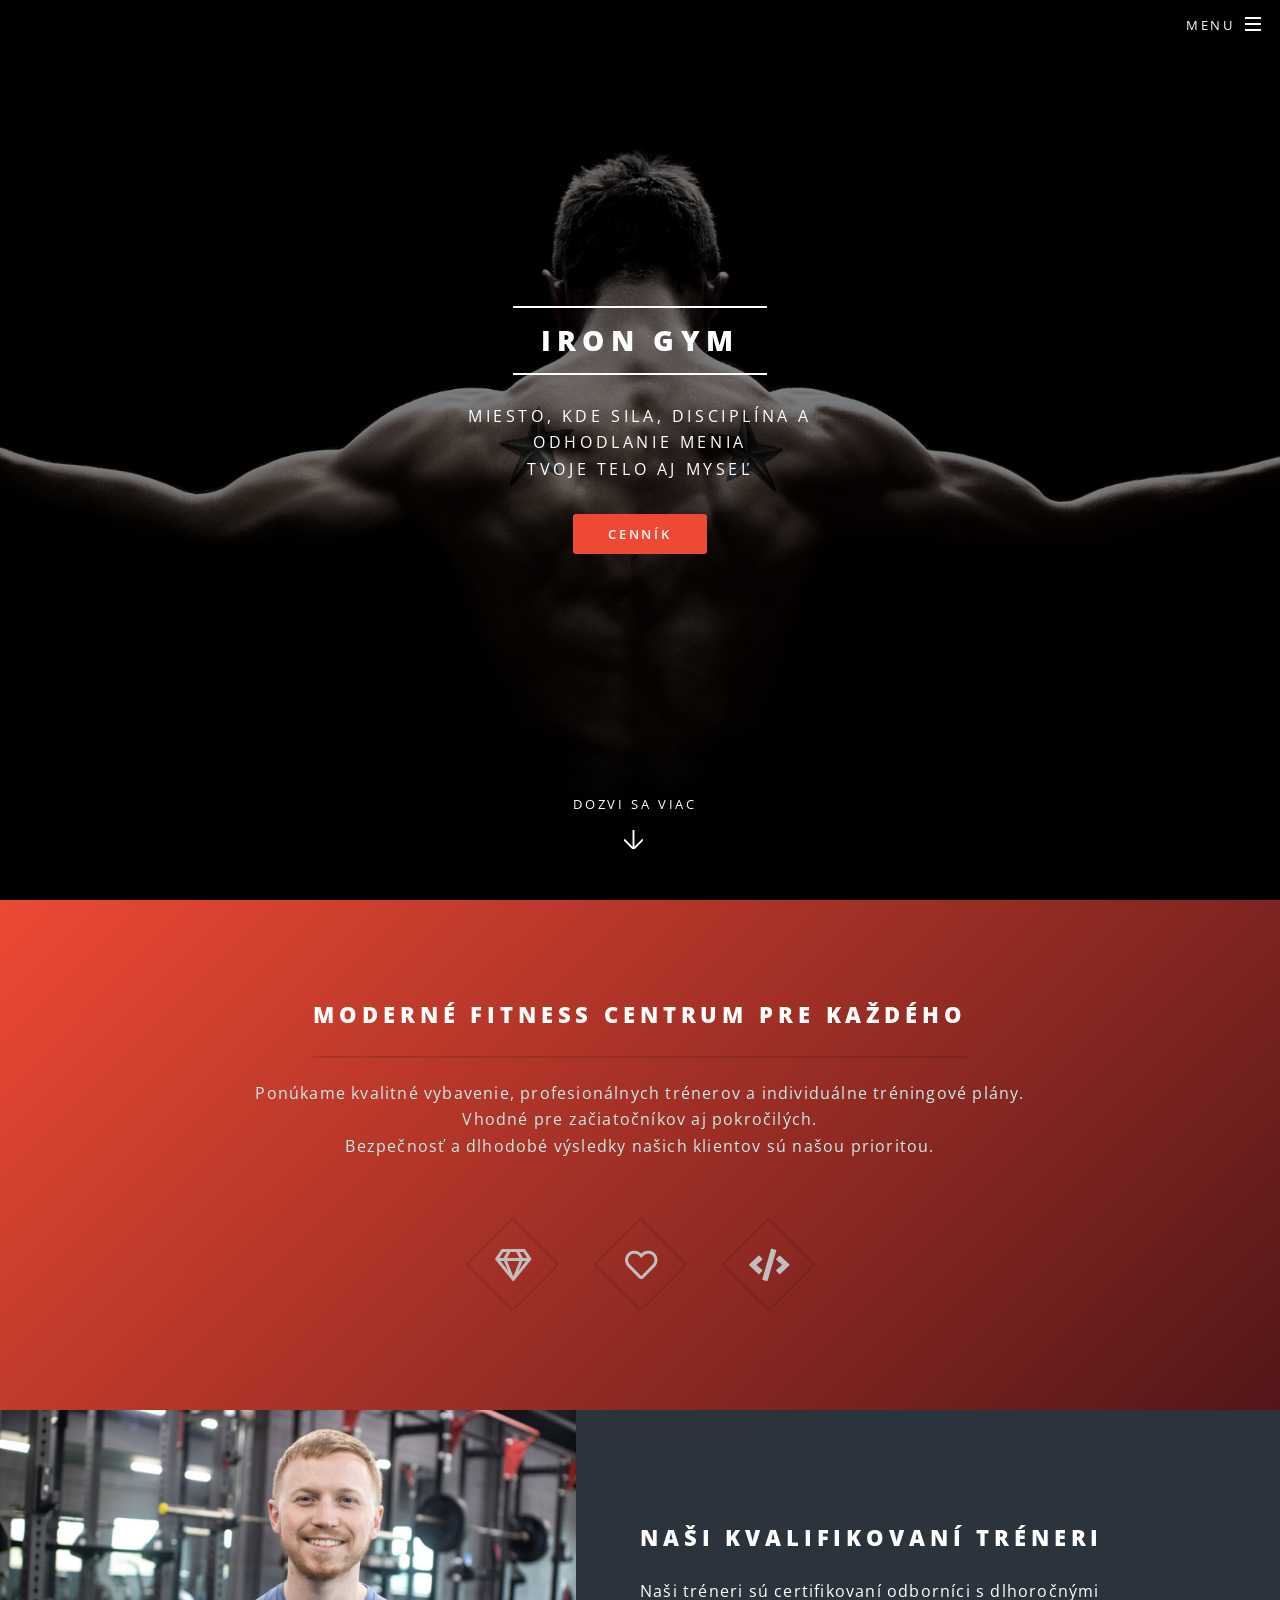
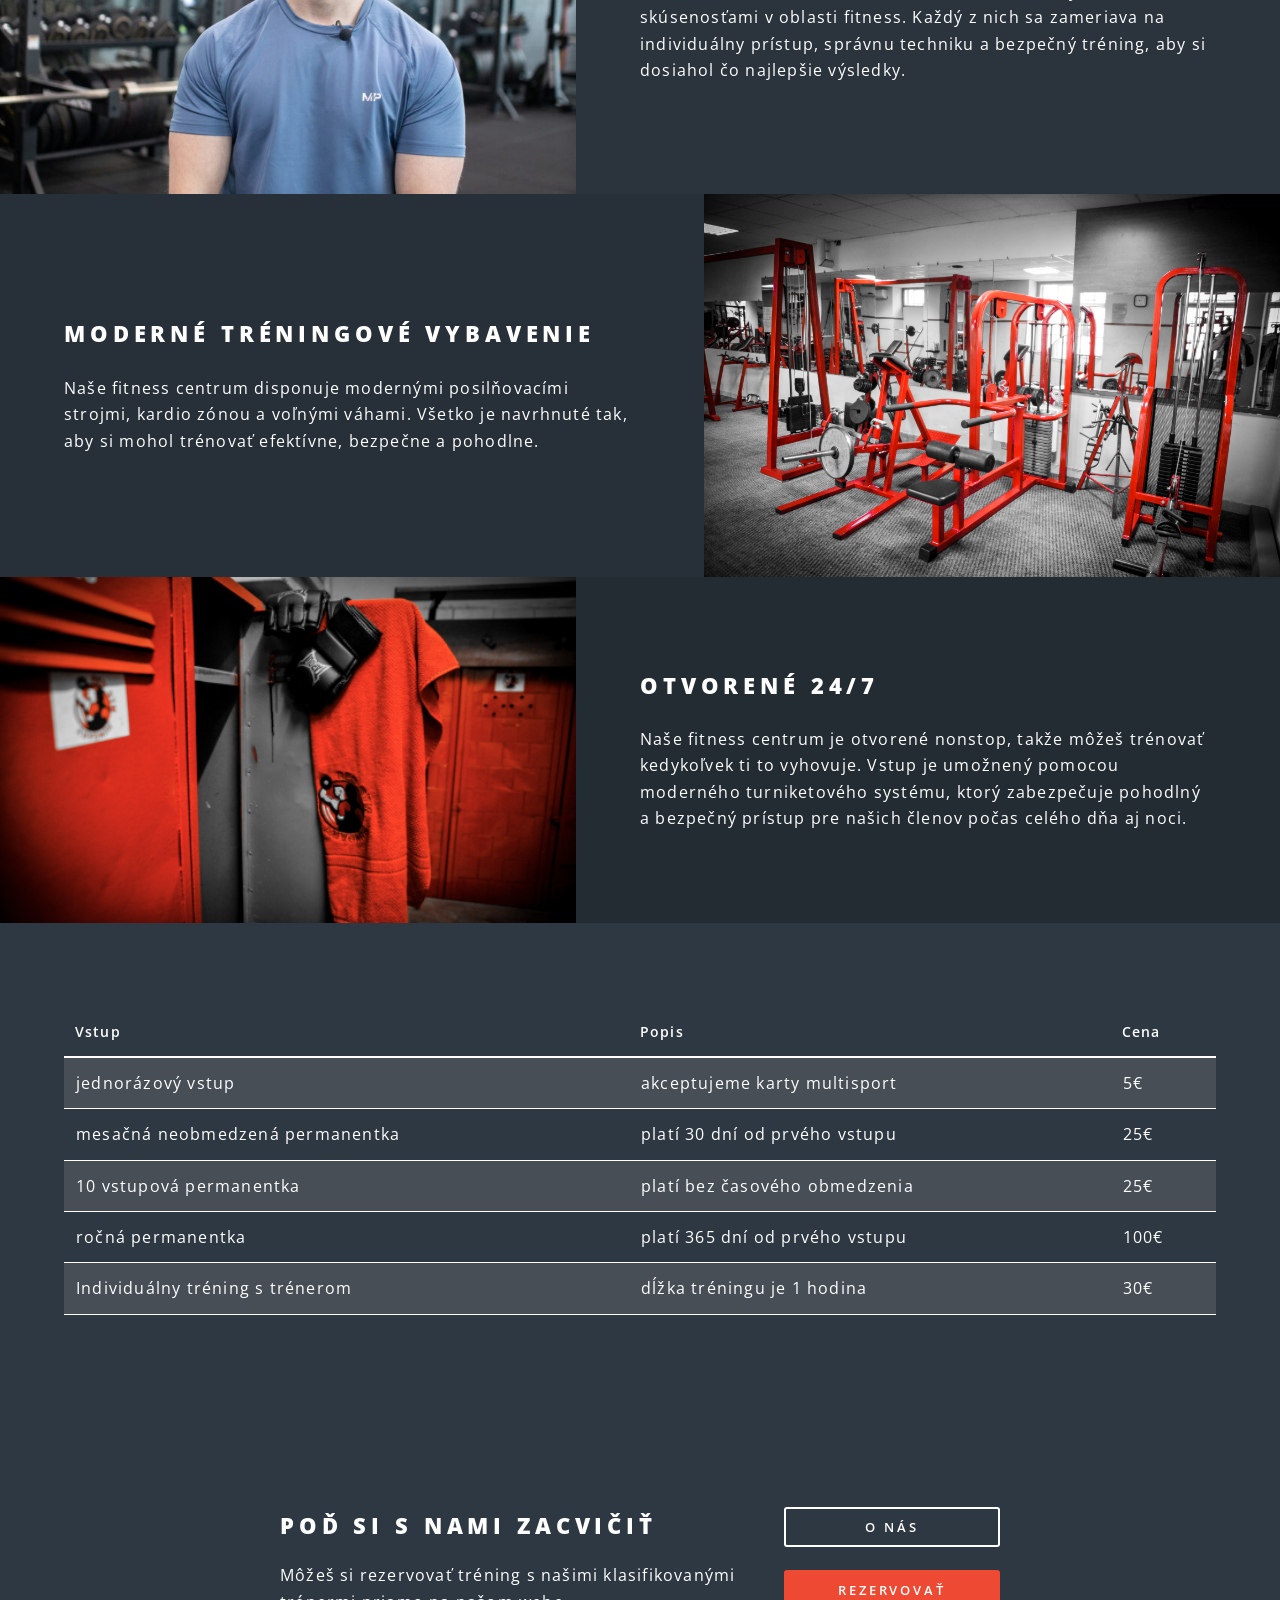
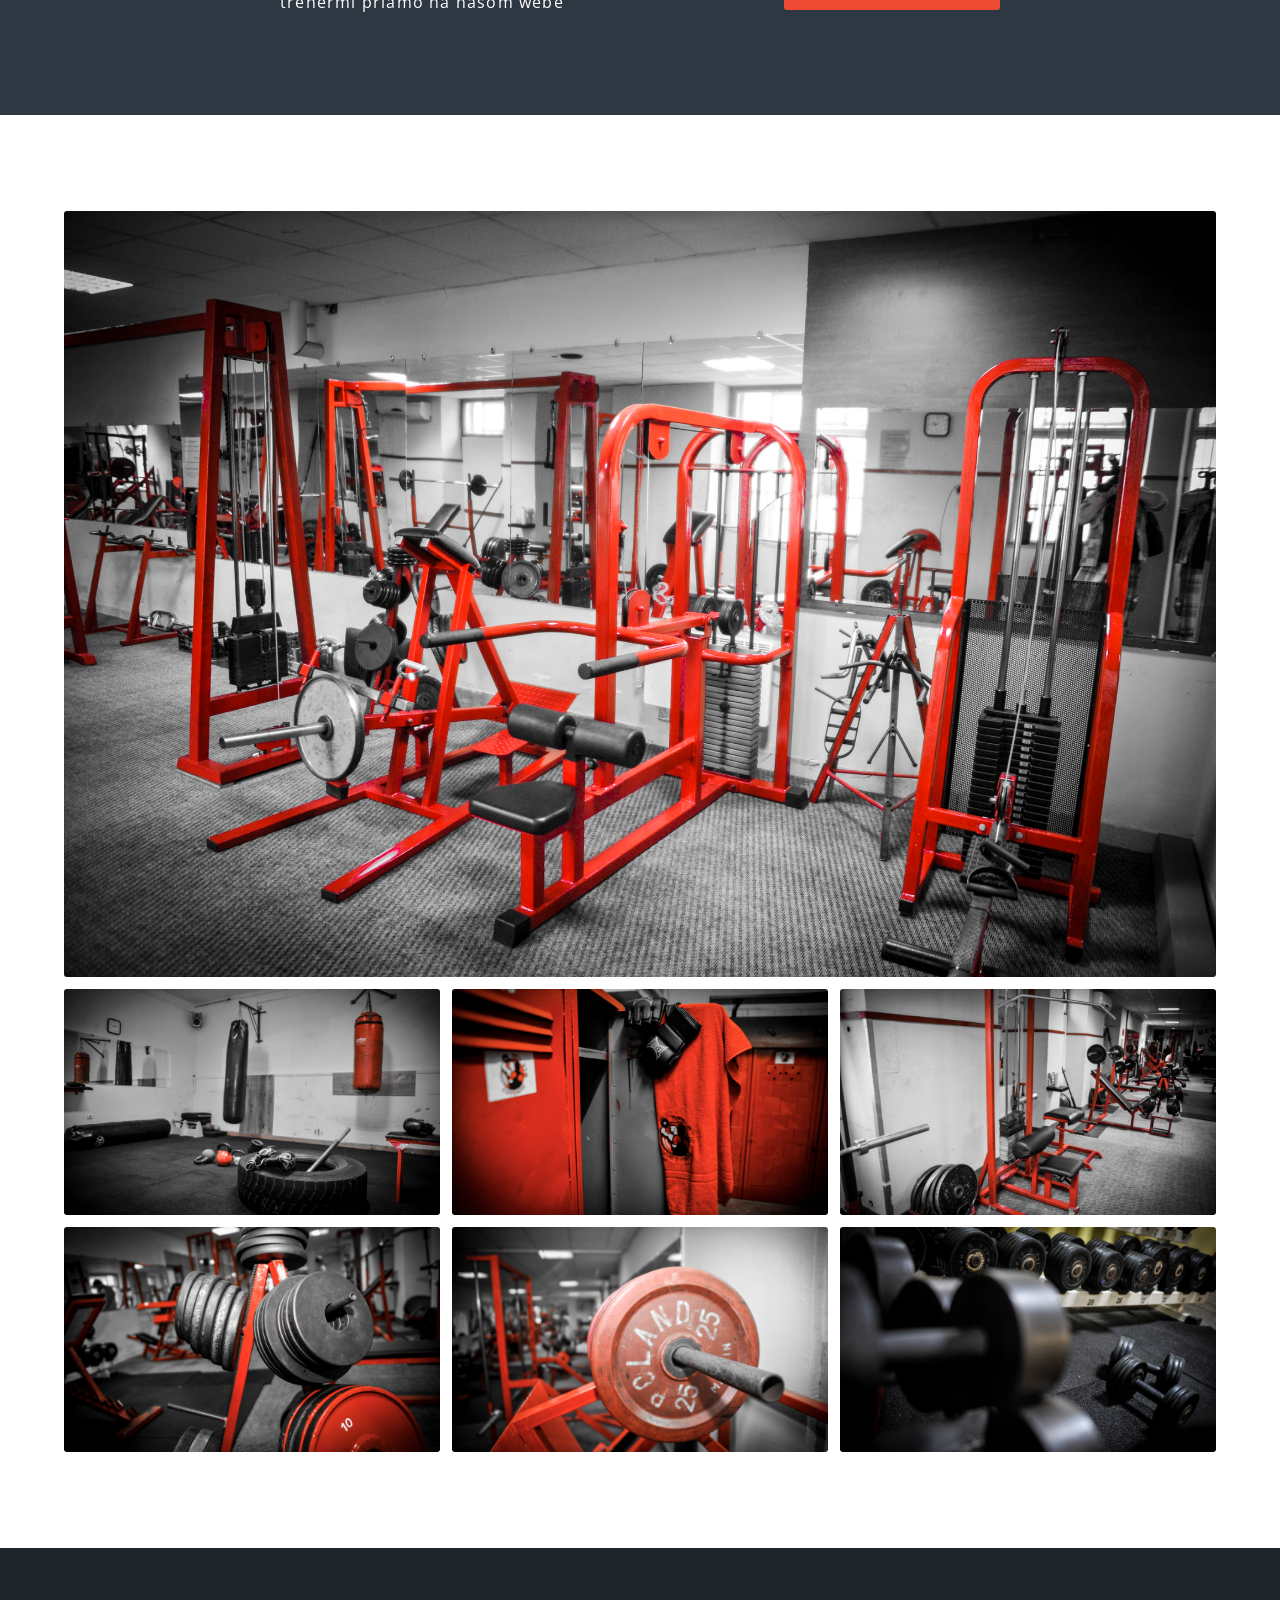
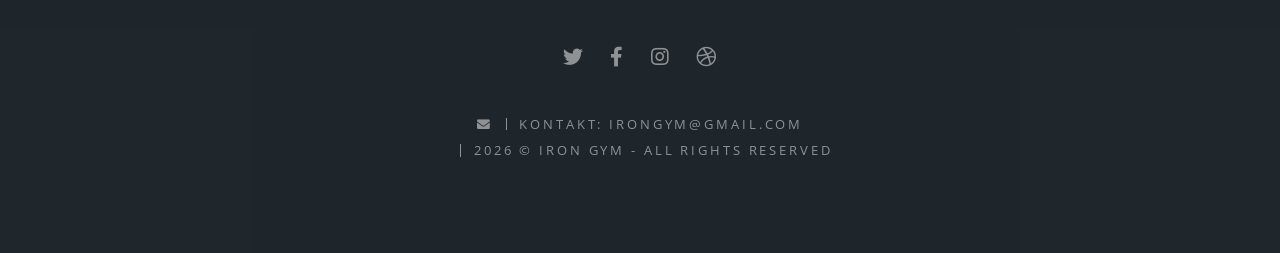
<file: index.html>
<!DOCTYPE HTML>
<html>
	<head>
		<title>Iron Gym</title>
		<meta charset="utf-8" />
		<meta name="viewport" content="width=device-width, initial-scale=1, user-scalable=no" />
		<link rel="stylesheet" href="assets/css/main.css" />
		<noscript><link rel="stylesheet" href="assets/css/noscript.css" /></noscript>
	</head>
	<body class="landing is-preload">

		<!-- Page Wrapper -->
			<div id="page-wrapper">

				<!-- Header -->
					<header id="header" class="alt">
						<h1><a href="index.html">Iron Gym</a></h1>
						<nav id="nav">
							<ul>
								<li class="special">
									<a href="#menu" class="menuToggle"><span>Menu</span></a>
									<div id="menu">
										<ul>
											<li><a href="index.html">Domov</a></li>
											<li><a href="generic.html">O nás</a></li>
											<li><a href="elements.html">Trenréri</a></li>
					
										</ul>
									</div>
								</li>
							</ul>
						</nav>
					</header>

				<!-- Banner -->
					<section id="banner">
						<div class="inner">
							<h2>Iron Gym</h2>
							<p>Miesto, kde sila, disciplína a<br />
							 odhodlanie menia<br />
							tvoje telo aj myseľ</p>
							<ul class="actions special">
								<li><a href="#cennik" class="button primary">Cenník</a></li>
							</ul>
						</div>
						<a href="#one" class="more scrolly">dozvi sa viac</a>
					</section>

				<!-- One -->
					<section id="one" class="wrapper style1 special">
						<div class="inner">
							<header class="major">
								<h2>MODERNÉ FITNESS CENTRUM PRE KAŽDÉHO</h2>
								<p> Ponúkame kvalitné vybavenie, profesionálnych trénerov a individuálne tréningové plány. <br>
									Vhodné pre začiatočníkov aj pokročilých.<br />
								Bezpečnosť a dlhodobé výsledky našich klientov sú našou prioritou.</p>
							</header>
							<ul class="icons major">
								<li><span class="icon fa-gem major style1"><span class="label">Lorem</span></span></li>
								<li><span class="icon fa-heart major style2"><span class="label">Ipsum</span></span></li>
								<li><span class="icon solid fa-code major style3"><span class="label">Dolor</span></span></li>
							</ul>
						</div>
					</section>

				<!-- Two -->
					<section id="two" class="wrapper alt style2">
						<section class="spotlight">
							<div class="image"><img src="images/pic01.jpg" alt="" /></div><div class="content">
								<h2>Naši kvalifikovaní tréneri</h2>
								<p>Naši tréneri sú certifikovaní odborníci s dlhoročnými skúsenosťami v oblasti fitness. Každý z nich sa zameriava na individuálny prístup, správnu techniku a bezpečný tréning, aby si dosiahol čo najlepšie výsledky.</p>
							</div>
						</section>
						<section class="spotlight">
							<div class="image"><img src="images/pic06.png" alt="" /></div><div class="content">
								<h2>MODERNÉ TRÉNINGOVÉ VYBAVENIE</h2>
								<p>Naše fitness centrum disponuje modernými posilňovacími strojmi, kardio zónou a voľnými váhami. Všetko je navrhnuté tak, aby si mohol trénovať efektívne, bezpečne a pohodlne.</p>
							</div>
						</section>
						<section class="spotlight">
							<div class="image"><img src="images/pic03.png" alt="" /></div><div class="content">
								<h2>OTVORENÉ 24/7</h2>
								<p>Naše fitness centrum je otvorené nonstop, takže môžeš trénovať kedykoľvek ti to vyhovuje. Vstup je umožnený pomocou moderného turniketového systému, ktorý zabezpečuje pohodlný a bezpečný prístup pre našich členov počas celého dňa aj noci.</p>
							</div>
						</section>
					</section>
					<section id="cennik" class="wrapper">
						 <div class="inner">
									<div class="table-wrapper">
										<table>
											<thead>
												<tr>
													<th>Vstup</th>
													<th>Popis</th>
													<th>Cena</th>
												</tr>
											</thead>
											<tbody>
												<tr>
													<td>jednorázový vstup</td>
													<td>akceptujeme karty multisport</td>
													<td>5€</td>
												</tr>
												<tr>
													<td>mesačná neobmedzená permanentka</td>
													<td>platí 30 dní od prvého vstupu</td>
													<td>25€</td>
												</tr>
												<tr>
													<td>10 vstupová permanentka</td>
													<td>platí bez časového obmedzenia</td>
													<td>25€</td>
												</tr>
												<tr>
													<td>ročná permanentka</td>
													<td>platí 365 dní od prvého vstupu</td>
													<td>100€</td>
												</tr>
												<tr>
													<td>Individuálny tréning s trénerom</td>
													<td>dĺžka tréningu je 1 hodina</td>
													<td>30€</td>
												</tr>
											</tbody>
										</table>
									</div>
								</div>
							</section>

				<!-- CTA -->
					<section id="cta" class="wrapper style4">
						<div class="inner">
							<header>
								<h2>Poď si s nami zacvičiť</h2>
								<p>Môžeš si rezervovať tréning s našimi klasifikovanými trénermi priamo na našom webe</p>
							</header>
							<ul class="actions stacked">
								<li><a href="generic.html" class="button fit">O nás</a></li>
								<li><a href="elements.html" class="button fit primary">Rezervovať</a></li>
							</ul>
						</div>
					</section>
				<!-- images -->
					<section class="wrapper style5">
						<div class="inner">
							<div class="box alt">
								<div class="row gtr-50 gtr-uniform">
									<div class="col-12"><span class="image fit"><img src="images/pic06.png" alt="" /></span></div>
									<div class="col-4"><span class="image fit"><img src="images/pic02.png" alt="" /></span></div>
									<div class="col-4"><span class="image fit"><img src="images/pic03.png" alt="" /></span></div>
									<div class="col-4"><span class="image fit"><img src="images/pic04.png" alt="" /></span></div>
									<div class="col-4"><span class="image fit"><img src="images/pic05.png" alt="" /></span></div>
									<div class="col-4"><span class="image fit"><img src="images/pic07.png" alt="" /></span></div>
									<div class="col-4"><span class="image fit"><img src="images/pic08.png" alt="" /></span></div>
								</div>
							</div>
					</section>
				</div>


				<!-- Footer -->
					<footer id="footer">
						<ul class="icons">
							<li><a href="https://x.com/?lang=sk" target="_blank" class="icon brands fa-twitter"><span class="label">Twitter</span></a></li>
							<li><a href="https://www.facebook.com/?locale=sk_SK" target="_blank" class="icon brands fa-facebook-f"><span class="label">Facebook</span></a></li>
							<li><a href="https://www.instagram.com/" target="_blank" class="icon brands fa-instagram"><span class="label">Instagram</span></a></li>
							<li><a href="https://dribbble.com/" target="_blank" class="icon brands fa-dribbble"><span class="label">Dribbble</span></a></li>
						</ul>
						<ul class="copyright">
							<li><a href="#" target="_blank" class="icon solid fa-envelope"><span class="label">Email</span></a></li><li>kontakt: irongym@gmail.com</li> <br>
							<li>2026 &copy; Iron Gym - All rights reserved</li>
						</ul>
					</footer>

			</div>

		<!-- Scripts -->
			<script src="assets/js/jquery.min.js"></script>
			<script src="assets/js/jquery.scrollex.min.js"></script>
			<script src="assets/js/jquery.scrolly.min.js"></script>
			<script src="assets/js/browser.min.js"></script>
			<script src="assets/js/breakpoints.min.js"></script>
			<script src="assets/js/util.js"></script>
			<script src="assets/js/main.js"></script>

	</body>
</html>
</file>
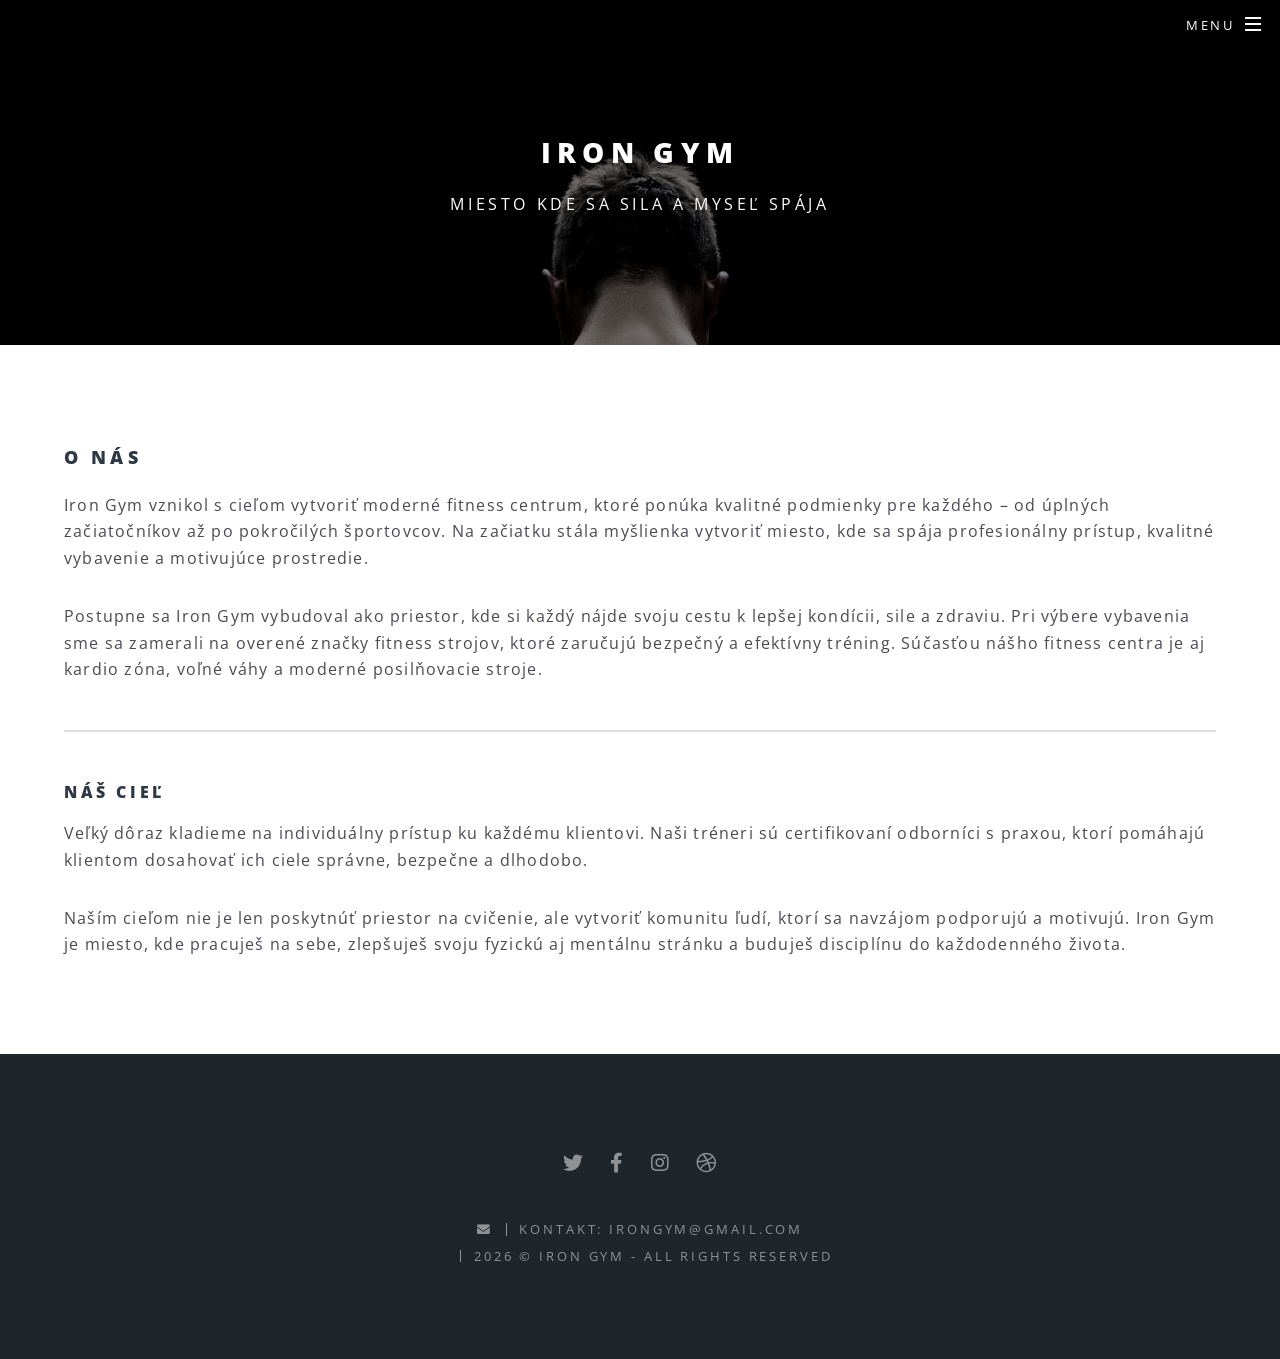
<file: generic.html>
<!DOCTYPE HTML>
<html>
	<head>
		<title>Iron Gym o nás</title>
		<meta charset="utf-8" />
		<meta name="viewport" content="width=device-width, initial-scale=1, user-scalable=no" />
		<link rel="stylesheet" href="assets/css/main.css" />
		<noscript><link rel="stylesheet" href="assets/css/noscript.css" /></noscript>
	</head>
	<body class="landing is-preload">

		<!-- Page Wrapper -->
			<div id="page-wrapper">

				<!-- Header -->
					<header id="header" class="alt">
						<h1><a href="index.html">Iron gym</a></h1>
						<nav id="nav">
							<ul>
								<li class="special">
									<a href="#menu" class="menuToggle"><span>Menu</span></a>
									<div id="menu">
										<ul>
											<li><a href="index.html">Domov</a></li>
											<li><a href="generic.html">O nás</a></li>
											<li><a href="elements.html">Trenréri</a></li>
										
										</ul>
									</div>
								</li>
							</ul>
						</nav>
					</header>

				<!-- Main -->
					<article id="main">
						<header>
							<h2>Iron Gym</h2>
							<p>Miesto kde sa sila a myseľ spája</p>
						</header>
						<section class="wrapper style5">
							<div class="inner">

								<h3>O NÁS</h3>
								<p>Iron Gym vznikol s cieľom vytvoriť moderné fitness centrum, ktoré ponúka kvalitné podmienky pre každého – od úplných začiatočníkov až po pokročilých športovcov. Na začiatku stála myšlienka vytvoriť miesto, kde sa spája profesionálny prístup, kvalitné vybavenie a motivujúce prostredie.</p>

								<p> Postupne sa Iron Gym vybudoval ako priestor, kde si každý nájde svoju cestu k lepšej kondícii, sile a zdraviu. Pri výbere vybavenia sme sa zamerali na overené značky fitness strojov, ktoré zaručujú bezpečný a efektívny tréning. Súčasťou nášho fitness centra je aj kardio zóna, voľné váhy a moderné posilňovacie stroje.</p>
								<hr />

								<h4>Náš cieľ</h4>
								<p>Veľký dôraz kladieme na individuálny prístup ku každému klientovi. Naši tréneri sú certifikovaní odborníci s praxou, ktorí pomáhajú klientom dosahovať ich ciele správne, bezpečne a dlhodobo.</p>
								<p>Naším cieľom nie je len poskytnúť priestor na cvičenie, ale vytvoriť komunitu ľudí, ktorí sa navzájom podporujú a motivujú. Iron Gym je miesto, kde pracuješ na sebe, zlepšuješ svoju fyzickú aj mentálnu stránku a buduješ disciplínu do každodenného života.</p>
							</div>
						</section>
					</article>

				<!-- Footer -->
					<footer id="footer">
						<ul class="icons">
							<li><a href="https://x.com/?lang=sk" target="_blank" class="icon brands fa-twitter"><span class="label">Twitter</span></a></li>
							<li><a href="https://www.facebook.com/?locale=sk_SK" target="_blank" class="icon brands fa-facebook-f"><span class="label">Facebook</span></a></li>
							<li><a href="https://www.instagram.com/" target="_blank" class="icon brands fa-instagram"><span class="label">Instagram</span></a></li>
							<li><a href="https://dribbble.com/" target="_blank" class="icon brands fa-dribbble"><span class="label">Dribbble</span></a></li>
						</ul>
						<ul class="copyright">
							<li><a href="#" target="_blank" class="icon solid fa-envelope"><span class="label">Email</span></a></li><li>kontakt: irongym@gmail.com</li> <br>
							<li>2026 &copy; Iron Gym - All rights reserved</li>
						</ul>
					</footer>
					

			</div>

		<!-- Scripts -->
			<script src="assets/js/jquery.min.js"></script>
			<script src="assets/js/jquery.scrollex.min.js"></script>
			<script src="assets/js/jquery.scrolly.min.js"></script>
			<script src="assets/js/browser.min.js"></script>
			<script src="assets/js/breakpoints.min.js"></script>
			<script src="assets/js/util.js"></script>
			<script src="assets/js/main.js"></script>

	</body>
</html>
</file>
<file: assets/css/noscript.css>
/*
	Spectral by HTML5 UP
	html5up.net | @ajlkn
	Free for personal and commercial use under the CCA 3.0 license (html5up.net/license)
*/

/* Banner */

	body.is-preload #banner h2 {
		-moz-transform: none;
		-webkit-transform: none;
		-ms-transform: none;
		transform: none;
		opacity: 1;
	}

		body.is-preload #banner h2:before, body.is-preload #banner h2:after {
			width: 100%;
		}

	body.is-preload #banner .more {
		-moz-transform: none;
		-webkit-transform: none;
		-ms-transform: none;
		transform: none;
		opacity: 1;
	}

	body.is-preload #banner:after {
		opacity: 0;
	}
</file>
<file: assets/css/main.css>
@import url(fontawesome-all.min.css);
@import url("https://fonts.googleapis.com/css?family=Open+Sans:400,400italic,600,600italic,800,800italic");

/*
	Spectral by HTML5 UP
	html5up.net | @ajlkn
	Free for personal and commercial use under the CCA 3.0 license (html5up.net/license)
*/

html, body, div, span, applet, object,
iframe, h1, h2, h3, h4, h5, h6, p, blockquote,
pre, a, abbr, acronym, address, big, cite,
code, del, dfn, em, img, ins, kbd, q, s, samp,
small, strike, strong, sub, sup, tt, var, b,
u, i, center, dl, dt, dd, ol, ul, li, fieldset,
form, label, legend, table, caption, tbody,
tfoot, thead, tr, th, td, article, aside,
canvas, details, embed, figure, figcaption,
footer, header, hgroup, menu, nav, output, ruby,
section, summary, time, mark, audio, video {
	margin: 0;
	padding: 0;
	border: 0;
	font-size: 100%;
	font: inherit;
	vertical-align: baseline;}

article, aside, details, figcaption, figure,
footer, header, hgroup, menu, nav, section {
	display: block;}

body {
	line-height: 1;
}

ol, ul {
	list-style: none;
}

blockquote, q {
	quotes: none;
}

	blockquote:before, blockquote:after, q:before, q:after {
		content: '';
		content: none;
	}

table {
	border-collapse: collapse;
	border-spacing: 0;
}

body {
	-webkit-text-size-adjust: none;
}

mark {
	background-color: transparent;
	color: inherit;
}

input::-moz-focus-inner {
	border: 0;
	padding: 0;
}

input, select, textarea {
	-moz-appearance: none;
	-webkit-appearance: none;
	-ms-appearance: none;
	appearance: none;
}

/* Basic */

	@-ms-viewport {
		width: device-width;
	}

	html {
		box-sizing: border-box;
	}

	*, *:before, *:after {
		box-sizing: inherit;
	}

	body {
		background: #2e3842;
	}

		body.is-preload *, body.is-preload *:before, body.is-preload *:after {
			-moz-animation: none !important;
			-webkit-animation: none !important;
			-ms-animation: none !important;
			animation: none !important;
			-moz-transition: none !important;
			-webkit-transition: none !important;
			-ms-transition: none !important;
			transition: none !important;
		}

	body, input, select, textarea {
		color: #fff;
		font-family: "Open Sans", Helvetica, sans-serif;
		font-size: 15pt;
		font-weight: 400;
		letter-spacing: 0.075em;
		line-height: 1.65em;
	}

		@media screen and (max-width: 1680px) {

			body, input, select, textarea {
				font-size: 13pt;
			}

		}

		@media screen and (max-width: 1280px) {

			body, input, select, textarea {
				font-size: 12pt;
			}

		}

		@media screen and (max-width: 736px) {

			body, input, select, textarea {
				font-size: 11pt;
				letter-spacing: 0.0375em;
			}

		}

	a {
		-moz-transition: color 0.2s ease, border-bottom-color 0.2s ease;
		-webkit-transition: color 0.2s ease, border-bottom-color 0.2s ease;
		-ms-transition: color 0.2s ease, border-bottom-color 0.2s ease;
		transition: color 0.2s ease, border-bottom-color 0.2s ease;
		border-bottom: dotted 1px;
		color: inherit;
		text-decoration: none;
	}

		a:hover {
			border-bottom-color: transparent;
		}

	strong, b {
		color: #fff;
		font-weight: 600;
	}

	em, i {
		font-style: italic;
	}

	p {
		margin: 0 0 2em 0;
	}

	h1, h2, h3, h4, h5, h6 {
		color: #fff;
		font-weight: 800;
		letter-spacing: 0.225em;
		line-height: 1em;
		margin: 0 0 1em 0;
		text-transform: uppercase;
	}

		h1 a, h2 a, h3 a, h4 a, h5 a, h6 a {
			color: inherit;
			text-decoration: none;
		}

	h2 {
		font-size: 1.35em;
		line-height: 1.75em;
	}

		@media screen and (max-width: 736px) {

			h2 {
				font-size: 1.1em;
				line-height: 1.65em;
			}

		}

	h3 {
		font-size: 1.15em;
		line-height: 1.75em;
	}

		@media screen and (max-width: 736px) {

			h3 {
				font-size: 1em;
				line-height: 1.65em;
			}

		}

	h4 {
		font-size: 1em;
		line-height: 1.5em;
	}

	h5 {
		font-size: 0.8em;
		line-height: 1.5em;
	}

	h6 {
		font-size: 0.7em;
		line-height: 1.5em;
	}

	sub {
		font-size: 0.8em;
		position: relative;
		top: 0.5em;
	}

	sup {
		font-size: 0.8em;
		position: relative;
		top: -0.5em;
	}

	hr {
		border: 0;
		border-bottom: solid 2px #fff;
		margin: 3em 0;
	}

		hr.major {
			margin: 4.5em 0;
		}

	blockquote {
		border-left: solid 4px #fff;
		font-style: italic;
		margin: 0 0 2em 0;
		padding: 0.5em 0 0.5em 2em;
	}

	code {
		background: rgba(144, 144, 144, 0.25);
		border-radius: 3px;
		font-family: "Courier New", monospace;
		font-size: 0.9em;
		letter-spacing: 0;
		margin: 0 0.25em;
		padding: 0.25em 0.65em;
	}

	pre {
		-webkit-overflow-scrolling: touch;
		font-family: "Courier New", monospace;
		font-size: 0.9em;
		margin: 0 0 2em 0;
	}

		pre code {
			display: block;
			line-height: 1.75em;
			padding: 1em 1.5em;
			overflow-x: auto;
		}

	.align-left {
		text-align: left;
	}

	.align-center {
		text-align: center;
	}

	.align-right {
		text-align: right;
	}

/* Row */

	.row {
		display: flex;
		flex-wrap: wrap;
		box-sizing: border-box;
		align-items: stretch;
	}

		.row > * {
			box-sizing: border-box;
		}

		.row.gtr-uniform > * > :last-child {
			margin-bottom: 0;
		}

		.row.aln-left {
			justify-content: flex-start;
		}

		.row.aln-center {
			justify-content: center;
		}

		.row.aln-right {
			justify-content: flex-end;
		}

		.row.aln-top {
			align-items: flex-start;
		}

		.row.aln-middle {
			align-items: center;
		}

		.row.aln-bottom {
			align-items: flex-end;
		}

		.row > .imp {
			order: -1;
		}

		.row > .col-1 {
			width: 8.33333%;
		}

		.row > .off-1 {
			margin-left: 8.33333%;
		}

		.row > .col-2 {
			width: 16.66667%;
		}

		.row > .off-2 {
			margin-left: 16.66667%;
		}

		.row > .col-3 {
			width: 25%;
		}

		.row > .off-3 {
			margin-left: 25%;
		}

		.row > .col-4 {
			width: 33.33333%;
		}

		.row > .off-4 {
			margin-left: 33.33333%;
		}

		.row > .col-5 {
			width: 41.66667%;
		}

		.row > .off-5 {
			margin-left: 41.66667%;
		}

		.row > .col-6 {
			width: 50%;
		}

		.row > .off-6 {
			margin-left: 50%;
		}

		.row > .col-7 {
			width: 58.33333%;
		}

		.row > .off-7 {
			margin-left: 58.33333%;
		}

		.row > .col-8 {
			width: 66.66667%;
		}

		.row > .off-8 {
			margin-left: 66.66667%;
		}

		.row > .col-9 {
			width: 75%;
		}

		.row > .off-9 {
			margin-left: 75%;
		}

		.row > .col-10 {
			width: 83.33333%;
		}

		.row > .off-10 {
			margin-left: 83.33333%;
		}

		.row > .col-11 {
			width: 91.66667%;
		}

		.row > .off-11 {
			margin-left: 91.66667%;
		}

		.row > .col-12 {
			width: 100%;
		}

		.row > .off-12 {
			margin-left: 100%;
		}

		.row.gtr-0 {
			margin-top: 0;
			margin-left: 0em;
		}

			.row.gtr-0 > * {
				padding: 0 0 0 0em;
			}

			.row.gtr-0.gtr-uniform {
				margin-top: 0em;
			}

				.row.gtr-0.gtr-uniform > * {
					padding-top: 0em;
				}

		.row.gtr-25 {
			margin-top: 0;
			margin-left: -0.375em;
		}

			.row.gtr-25 > * {
				padding: 0 0 0 0.375em;
			}

			.row.gtr-25.gtr-uniform {
				margin-top: -0.375em;
			}

				.row.gtr-25.gtr-uniform > * {
					padding-top: 0.375em;
				}

		.row.gtr-50 {
			margin-top: 0;
			margin-left: -0.75em;
		}

			.row.gtr-50 > * {
				padding: 0 0 0 0.75em;
			}

			.row.gtr-50.gtr-uniform {
				margin-top: -0.75em;
			}

				.row.gtr-50.gtr-uniform > * {
					padding-top: 0.75em;
				}

		.row {
			margin-top: 0;
			margin-left: -1.5em;
		}

			.row > * {
				padding: 0 0 0 1.5em;
			}

			.row.gtr-uniform {
				margin-top: -1.5em;
			}

				.row.gtr-uniform > * {
					padding-top: 1.5em;
				}

		.row.gtr-150 {
			margin-top: 0;
			margin-left: -2.25em;
		}

			.row.gtr-150 > * {
				padding: 0 0 0 2.25em;
			}

			.row.gtr-150.gtr-uniform {
				margin-top: -2.25em;
			}

				.row.gtr-150.gtr-uniform > * {
					padding-top: 2.25em;
				}

		.row.gtr-200 {
			margin-top: 0;
			margin-left: -3em;
		}

			.row.gtr-200 > * {
				padding: 0 0 0 3em;
			}

			.row.gtr-200.gtr-uniform {
				margin-top: -3em;
			}

				.row.gtr-200.gtr-uniform > * {
					padding-top: 3em;
				}

		@media screen and (max-width: 1680px) {

			.row {
				display: flex;
				flex-wrap: wrap;
				box-sizing: border-box;
				align-items: stretch;
			}

				.row > * {
					box-sizing: border-box;
				}

				.row.gtr-uniform > * > :last-child {
					margin-bottom: 0;
				}

				.row.aln-left {
					justify-content: flex-start;
				}

				.row.aln-center {
					justify-content: center;
				}

				.row.aln-right {
					justify-content: flex-end;
				}

				.row.aln-top {
					align-items: flex-start;
				}

				.row.aln-middle {
					align-items: center;
				}

				.row.aln-bottom {
					align-items: flex-end;
				}

				.row > .imp-xlarge {
					order: -1;
				}

				.row > .col-1-xlarge {
					width: 8.33333%;
				}

				.row > .off-1-xlarge {
					margin-left: 8.33333%;
				}

				.row > .col-2-xlarge {
					width: 16.66667%;
				}

				.row > .off-2-xlarge {
					margin-left: 16.66667%;
				}

				.row > .col-3-xlarge {
					width: 25%;
				}

				.row > .off-3-xlarge {
					margin-left: 25%;
				}

				.row > .col-4-xlarge {
					width: 33.33333%;
				}

				.row > .off-4-xlarge {
					margin-left: 33.33333%;
				}

				.row > .col-5-xlarge {
					width: 41.66667%;
				}

				.row > .off-5-xlarge {
					margin-left: 41.66667%;
				}

				.row > .col-6-xlarge {
					width: 50%;
				}

				.row > .off-6-xlarge {
					margin-left: 50%;
				}

				.row > .col-7-xlarge {
					width: 58.33333%;
				}

				.row > .off-7-xlarge {
					margin-left: 58.33333%;
				}

				.row > .col-8-xlarge {
					width: 66.66667%;
				}

				.row > .off-8-xlarge {
					margin-left: 66.66667%;
				}

				.row > .col-9-xlarge {
					width: 75%;
				}

				.row > .off-9-xlarge {
					margin-left: 75%;
				}

				.row > .col-10-xlarge {
					width: 83.33333%;
				}

				.row > .off-10-xlarge {
					margin-left: 83.33333%;
				}

				.row > .col-11-xlarge {
					width: 91.66667%;
				}

				.row > .off-11-xlarge {
					margin-left: 91.66667%;
				}

				.row > .col-12-xlarge {
					width: 100%;
				}

				.row > .off-12-xlarge {
					margin-left: 100%;
				}

				.row.gtr-0 {
					margin-top: 0;
					margin-left: 0em;
				}

					.row.gtr-0 > * {
						padding: 0 0 0 0em;
					}

					.row.gtr-0.gtr-uniform {
						margin-top: 0em;
					}

						.row.gtr-0.gtr-uniform > * {
							padding-top: 0em;
						}

				.row.gtr-25 {
					margin-top: 0;
					margin-left: -0.375em;
				}

					.row.gtr-25 > * {
						padding: 0 0 0 0.375em;
					}

					.row.gtr-25.gtr-uniform {
						margin-top: -0.375em;
					}

						.row.gtr-25.gtr-uniform > * {
							padding-top: 0.375em;
						}

				.row.gtr-50 {
					margin-top: 0;
					margin-left: -0.75em;
				}

					.row.gtr-50 > * {
						padding: 0 0 0 0.75em;
					}

					.row.gtr-50.gtr-uniform {
						margin-top: -0.75em;
					}

						.row.gtr-50.gtr-uniform > * {
							padding-top: 0.75em;
						}

				.row {
					margin-top: 0;
					margin-left: -1.5em;
				}

					.row > * {
						padding: 0 0 0 1.5em;
					}

					.row.gtr-uniform {
						margin-top: -1.5em;
					}

						.row.gtr-uniform > * {
							padding-top: 1.5em;
						}

				.row.gtr-150 {
					margin-top: 0;
					margin-left: -2.25em;
				}

					.row.gtr-150 > * {
						padding: 0 0 0 2.25em;
					}

					.row.gtr-150.gtr-uniform {
						margin-top: -2.25em;
					}

						.row.gtr-150.gtr-uniform > * {
							padding-top: 2.25em;
						}

				.row.gtr-200 {
					margin-top: 0;
					margin-left: -3em;
				}

					.row.gtr-200 > * {
						padding: 0 0 0 3em;
					}

					.row.gtr-200.gtr-uniform {
						margin-top: -3em;
					}

						.row.gtr-200.gtr-uniform > * {
							padding-top: 3em;
						}

		}

		@media screen and (max-width: 1280px) {

			.row {
				display: flex;
				flex-wrap: wrap;
				box-sizing: border-box;
				align-items: stretch;
			}

				.row > * {
					box-sizing: border-box;
				}

				.row.gtr-uniform > * > :last-child {
					margin-bottom: 0;
				}

				.row.aln-left {
					justify-content: flex-start;
				}

				.row.aln-center {
					justify-content: center;
				}

				.row.aln-right {
					justify-content: flex-end;
				}

				.row.aln-top {
					align-items: flex-start;
				}

				.row.aln-middle {
					align-items: center;
				}

				.row.aln-bottom {
					align-items: flex-end;
				}

				.row > .imp-large {
					order: -1;
				}

				.row > .col-1-large {
					width: 8.33333%;
				}

				.row > .off-1-large {
					margin-left: 8.33333%;
				}

				.row > .col-2-large {
					width: 16.66667%;
				}

				.row > .off-2-large {
					margin-left: 16.66667%;
				}

				.row > .col-3-large {
					width: 25%;
				}

				.row > .off-3-large {
					margin-left: 25%;
				}

				.row > .col-4-large {
					width: 33.33333%;
				}

				.row > .off-4-large {
					margin-left: 33.33333%;
				}

				.row > .col-5-large {
					width: 41.66667%;
				}

				.row > .off-5-large {
					margin-left: 41.66667%;
				}

				.row > .col-6-large {
					width: 50%;
				}

				.row > .off-6-large {
					margin-left: 50%;
				}

				.row > .col-7-large {
					width: 58.33333%;
				}

				.row > .off-7-large {
					margin-left: 58.33333%;
				}

				.row > .col-8-large {
					width: 66.66667%;
				}

				.row > .off-8-large {
					margin-left: 66.66667%;
				}

				.row > .col-9-large {
					width: 75%;
				}

				.row > .off-9-large {
					margin-left: 75%;
				}

				.row > .col-10-large {
					width: 83.33333%;
				}

				.row > .off-10-large {
					margin-left: 83.33333%;
				}

				.row > .col-11-large {
					width: 91.66667%;
				}

				.row > .off-11-large {
					margin-left: 91.66667%;
				}

				.row > .col-12-large {
					width: 100%;
				}

				.row > .off-12-large {
					margin-left: 100%;
				}

				.row.gtr-0 {
					margin-top: 0;
					margin-left: 0em;
				}

					.row.gtr-0 > * {
						padding: 0 0 0 0em;
					}

					.row.gtr-0.gtr-uniform {
						margin-top: 0em;
					}

						.row.gtr-0.gtr-uniform > * {
							padding-top: 0em;
						}

				.row.gtr-25 {
					margin-top: 0;
					margin-left: -0.375em;
				}

					.row.gtr-25 > * {
						padding: 0 0 0 0.375em;
					}

					.row.gtr-25.gtr-uniform {
						margin-top: -0.375em;
					}

						.row.gtr-25.gtr-uniform > * {
							padding-top: 0.375em;
						}

				.row.gtr-50 {
					margin-top: 0;
					margin-left: -0.75em;
				}

					.row.gtr-50 > * {
						padding: 0 0 0 0.75em;
					}

					.row.gtr-50.gtr-uniform {
						margin-top: -0.75em;
					}

						.row.gtr-50.gtr-uniform > * {
							padding-top: 0.75em;
						}

				.row {
					margin-top: 0;
					margin-left: -1.5em;
				}

					.row > * {
						padding: 0 0 0 1.5em;
					}

					.row.gtr-uniform {
						margin-top: -1.5em;
					}

						.row.gtr-uniform > * {
							padding-top: 1.5em;
						}

				.row.gtr-150 {
					margin-top: 0;
					margin-left: -2.25em;
				}

					.row.gtr-150 > * {
						padding: 0 0 0 2.25em;
					}

					.row.gtr-150.gtr-uniform {
						margin-top: -2.25em;
					}

						.row.gtr-150.gtr-uniform > * {
							padding-top: 2.25em;
						}

				.row.gtr-200 {
					margin-top: 0;
					margin-left: -3em;
				}

					.row.gtr-200 > * {
						padding: 0 0 0 3em;
					}

					.row.gtr-200.gtr-uniform {
						margin-top: -3em;
					}

						.row.gtr-200.gtr-uniform > * {
							padding-top: 3em;
						}

		}

		@media screen and (max-width: 980px) {

			.row {
				display: flex;
				flex-wrap: wrap;
				box-sizing: border-box;
				align-items: stretch;
			}

				.row > * {
					box-sizing: border-box;
				}

				.row.gtr-uniform > * > :last-child {
					margin-bottom: 0;
				}

				.row.aln-left {
					justify-content: flex-start;
				}

				.row.aln-center {
					justify-content: center;
				}

				.row.aln-right {
					justify-content: flex-end;
				}

				.row.aln-top {
					align-items: flex-start;
				}

				.row.aln-middle {
					align-items: center;
				}

				.row.aln-bottom {
					align-items: flex-end;
				}

				.row > .imp-medium {
					order: -1;
				}

				.row > .col-1-medium {
					width: 8.33333%;
				}

				.row > .off-1-medium {
					margin-left: 8.33333%;
				}

				.row > .col-2-medium {
					width: 16.66667%;
				}

				.row > .off-2-medium {
					margin-left: 16.66667%;
				}

				.row > .col-3-medium {
					width: 25%;
				}

				.row > .off-3-medium {
					margin-left: 25%;
				}

				.row > .col-4-medium {
					width: 33.33333%;
				}

				.row > .off-4-medium {
					margin-left: 33.33333%;
				}

				.row > .col-5-medium {
					width: 41.66667%;
				}

				.row > .off-5-medium {
					margin-left: 41.66667%;
				}

				.row > .col-6-medium {
					width: 50%;
				}

				.row > .off-6-medium {
					margin-left: 50%;
				}

				.row > .col-7-medium {
					width: 58.33333%;
				}

				.row > .off-7-medium {
					margin-left: 58.33333%;
				}

				.row > .col-8-medium {
					width: 66.66667%;
				}

				.row > .off-8-medium {
					margin-left: 66.66667%;
				}

				.row > .col-9-medium {
					width: 75%;
				}

				.row > .off-9-medium {
					margin-left: 75%;
				}

				.row > .col-10-medium {
					width: 83.33333%;
				}

				.row > .off-10-medium {
					margin-left: 83.33333%;
				}

				.row > .col-11-medium {
					width: 91.66667%;
				}

				.row > .off-11-medium {
					margin-left: 91.66667%;
				}

				.row > .col-12-medium {
					width: 100%;
				}

				.row > .off-12-medium {
					margin-left: 100%;
				}

				.row.gtr-0 {
					margin-top: 0;
					margin-left: 0em;
				}

					.row.gtr-0 > * {
						padding: 0 0 0 0em;
					}

					.row.gtr-0.gtr-uniform {
						margin-top: 0em;
					}

						.row.gtr-0.gtr-uniform > * {
							padding-top: 0em;
						}

				.row.gtr-25 {
					margin-top: 0;
					margin-left: -0.375em;
				}

					.row.gtr-25 > * {
						padding: 0 0 0 0.375em;
					}

					.row.gtr-25.gtr-uniform {
						margin-top: -0.375em;
					}

						.row.gtr-25.gtr-uniform > * {
							padding-top: 0.375em;
						}

				.row.gtr-50 {
					margin-top: 0;
					margin-left: -0.75em;
				}

					.row.gtr-50 > * {
						padding: 0 0 0 0.75em;
					}

					.row.gtr-50.gtr-uniform {
						margin-top: -0.75em;
					}

						.row.gtr-50.gtr-uniform > * {
							padding-top: 0.75em;
						}

				.row {
					margin-top: 0;
					margin-left: -1.5em;
				}

					.row > * {
						padding: 0 0 0 1.5em;
					}

					.row.gtr-uniform {
						margin-top: -1.5em;
					}

						.row.gtr-uniform > * {
							padding-top: 1.5em;
						}

				.row.gtr-150 {
					margin-top: 0;
					margin-left: -2.25em;
				}

					.row.gtr-150 > * {
						padding: 0 0 0 2.25em;
					}

					.row.gtr-150.gtr-uniform {
						margin-top: -2.25em;
					}

						.row.gtr-150.gtr-uniform > * {
							padding-top: 2.25em;
						}

				.row.gtr-200 {
					margin-top: 0;
					margin-left: -3em;
				}

					.row.gtr-200 > * {
						padding: 0 0 0 3em;
					}

					.row.gtr-200.gtr-uniform {
						margin-top: -3em;
					}

						.row.gtr-200.gtr-uniform > * {
							padding-top: 3em;
						}

		}

		@media screen and (max-width: 736px) {

			.row {
				display: flex;
				flex-wrap: wrap;
				box-sizing: border-box;
				align-items: stretch;
			}

				.row > * {
					box-sizing: border-box;
				}

				.row.gtr-uniform > * > :last-child {
					margin-bottom: 0;
				}

				.row.aln-left {
					justify-content: flex-start;
				}

				.row.aln-center {
					justify-content: center;
				}

				.row.aln-right {
					justify-content: flex-end;
				}

				.row.aln-top {
					align-items: flex-start;
				}

				.row.aln-middle {
					align-items: center;
				}

				.row.aln-bottom {
					align-items: flex-end;
				}

				.row > .imp-small {
					order: -1;
				}

				.row > .col-1-small {
					width: 8.33333%;
				}

				.row > .off-1-small {
					margin-left: 8.33333%;
				}

				.row > .col-2-small {
					width: 16.66667%;
				}

				.row > .off-2-small {
					margin-left: 16.66667%;
				}

				.row > .col-3-small {
					width: 25%;
				}

				.row > .off-3-small {
					margin-left: 25%;
				}

				.row > .col-4-small {
					width: 33.33333%;
				}

				.row > .off-4-small {
					margin-left: 33.33333%;
				}

				.row > .col-5-small {
					width: 41.66667%;
				}

				.row > .off-5-small {
					margin-left: 41.66667%;
				}

				.row > .col-6-small {
					width: 50%;
				}

				.row > .off-6-small {
					margin-left: 50%;
				}

				.row > .col-7-small {
					width: 58.33333%;
				}

				.row > .off-7-small {
					margin-left: 58.33333%;
				}

				.row > .col-8-small {
					width: 66.66667%;
				}

				.row > .off-8-small {
					margin-left: 66.66667%;
				}

				.row > .col-9-small {
					width: 75%;
				}

				.row > .off-9-small {
					margin-left: 75%;
				}

				.row > .col-10-small {
					width: 83.33333%;
				}

				.row > .off-10-small {
					margin-left: 83.33333%;
				}

				.row > .col-11-small {
					width: 91.66667%;
				}

				.row > .off-11-small {
					margin-left: 91.66667%;
				}

				.row > .col-12-small {
					width: 100%;
				}

				.row > .off-12-small {
					margin-left: 100%;
				}

				.row.gtr-0 {
					margin-top: 0;
					margin-left: 0em;
				}

					.row.gtr-0 > * {
						padding: 0 0 0 0em;
					}

					.row.gtr-0.gtr-uniform {
						margin-top: 0em;
					}

						.row.gtr-0.gtr-uniform > * {
							padding-top: 0em;
						}

				.row.gtr-25 {
					margin-top: 0;
					margin-left: -0.375em;
				}

					.row.gtr-25 > * {
						padding: 0 0 0 0.375em;
					}

					.row.gtr-25.gtr-uniform {
						margin-top: -0.375em;
					}

						.row.gtr-25.gtr-uniform > * {
							padding-top: 0.375em;
						}

				.row.gtr-50 {
					margin-top: 0;
					margin-left: -0.75em;
				}

					.row.gtr-50 > * {
						padding: 0 0 0 0.75em;
					}

					.row.gtr-50.gtr-uniform {
						margin-top: -0.75em;
					}

						.row.gtr-50.gtr-uniform > * {
							padding-top: 0.75em;
						}

				.row {
					margin-top: 0;
					margin-left: -1.5em;
				}

					.row > * {
						padding: 0 0 0 1.5em;
					}

					.row.gtr-uniform {
						margin-top: -1.5em;
					}

						.row.gtr-uniform > * {
							padding-top: 1.5em;
						}

				.row.gtr-150 {
					margin-top: 0;
					margin-left: -2.25em;
				}

					.row.gtr-150 > * {
						padding: 0 0 0 2.25em;
					}

					.row.gtr-150.gtr-uniform {
						margin-top: -2.25em;
					}

						.row.gtr-150.gtr-uniform > * {
							padding-top: 2.25em;
						}

				.row.gtr-200 {
					margin-top: 0;
					margin-left: -3em;
				}

					.row.gtr-200 > * {
						padding: 0 0 0 3em;
					}

					.row.gtr-200.gtr-uniform {
						margin-top: -3em;
					}

						.row.gtr-200.gtr-uniform > * {
							padding-top: 3em;
						}

		}

		@media screen and (max-width: 480px) {

			.row {
				display: flex;
				flex-wrap: wrap;
				box-sizing: border-box;
				align-items: stretch;
			}

				.row > * {
					box-sizing: border-box;
				}

				.row.gtr-uniform > * > :last-child {
					margin-bottom: 0;
				}

				.row.aln-left {
					justify-content: flex-start;
				}

				.row.aln-center {
					justify-content: center;
				}

				.row.aln-right {
					justify-content: flex-end;
				}

				.row.aln-top {
					align-items: flex-start;
				}

				.row.aln-middle {
					align-items: center;
				}

				.row.aln-bottom {
					align-items: flex-end;
				}

				.row > .imp-xsmall {
					order: -1;
				}

				.row > .col-1-xsmall {
					width: 8.33333%;
				}

				.row > .off-1-xsmall {
					margin-left: 8.33333%;
				}

				.row > .col-2-xsmall {
					width: 16.66667%;
				}

				.row > .off-2-xsmall {
					margin-left: 16.66667%;
				}

				.row > .col-3-xsmall {
					width: 25%;
				}

				.row > .off-3-xsmall {
					margin-left: 25%;
				}

				.row > .col-4-xsmall {
					width: 33.33333%;
				}

				.row > .off-4-xsmall {
					margin-left: 33.33333%;
				}

				.row > .col-5-xsmall {
					width: 41.66667%;
				}

				.row > .off-5-xsmall {
					margin-left: 41.66667%;
				}

				.row > .col-6-xsmall {
					width: 50%;
				}

				.row > .off-6-xsmall {
					margin-left: 50%;
				}

				.row > .col-7-xsmall {
					width: 58.33333%;
				}

				.row > .off-7-xsmall {
					margin-left: 58.33333%;
				}

				.row > .col-8-xsmall {
					width: 66.66667%;
				}

				.row > .off-8-xsmall {
					margin-left: 66.66667%;
				}

				.row > .col-9-xsmall {
					width: 75%;
				}

				.row > .off-9-xsmall {
					margin-left: 75%;
				}

				.row > .col-10-xsmall {
					width: 83.33333%;
				}

				.row > .off-10-xsmall {
					margin-left: 83.33333%;
				}

				.row > .col-11-xsmall {
					width: 91.66667%;
				}

				.row > .off-11-xsmall {
					margin-left: 91.66667%;
				}

				.row > .col-12-xsmall {
					width: 100%;
				}

				.row > .off-12-xsmall {
					margin-left: 100%;
				}

				.row.gtr-0 {
					margin-top: 0;
					margin-left: 0em;
				}

					.row.gtr-0 > * {
						padding: 0 0 0 0em;
					}

					.row.gtr-0.gtr-uniform {
						margin-top: 0em;
					}

						.row.gtr-0.gtr-uniform > * {
							padding-top: 0em;
						}

				.row.gtr-25 {
					margin-top: 0;
					margin-left: -0.375em;
				}

					.row.gtr-25 > * {
						padding: 0 0 0 0.375em;
					}

					.row.gtr-25.gtr-uniform {
						margin-top: -0.375em;
					}

						.row.gtr-25.gtr-uniform > * {
							padding-top: 0.375em;
						}

				.row.gtr-50 {
					margin-top: 0;
					margin-left: -0.75em;
				}

					.row.gtr-50 > * {
						padding: 0 0 0 0.75em;
					}

					.row.gtr-50.gtr-uniform {
						margin-top: -0.75em;
					}

						.row.gtr-50.gtr-uniform > * {
							padding-top: 0.75em;
						}

				.row {
					margin-top: 0;
					margin-left: -1.5em;
				}

					.row > * {
						padding: 0 0 0 1.5em;
					}

					.row.gtr-uniform {
						margin-top: -1.5em;
					}

						.row.gtr-uniform > * {
							padding-top: 1.5em;
						}

				.row.gtr-150 {
					margin-top: 0;
					margin-left: -2.25em;
				}

					.row.gtr-150 > * {
						padding: 0 0 0 2.25em;
					}

					.row.gtr-150.gtr-uniform {
						margin-top: -2.25em;
					}

						.row.gtr-150.gtr-uniform > * {
							padding-top: 2.25em;
						}

				.row.gtr-200 {
					margin-top: 0;
					margin-left: -3em;
				}

					.row.gtr-200 > * {
						padding: 0 0 0 3em;
					}

					.row.gtr-200.gtr-uniform {
						margin-top: -3em;
					}

						.row.gtr-200.gtr-uniform > * {
							padding-top: 3em;
						}

		}

/* Section/Article */

	section.special, article.special {
		text-align: center;
	}

	header p {
		color: rgba(255, 255, 255, 0.5);
		position: relative;
		top: -0.25em;
	}

	header h3 + p {
		font-size: 1.1em;
	}

	header h4 + p,
	header h5 + p,
	header h6 + p {
		font-size: 0.9em;
	}

	header.major {
		margin: 0 0 3.5em 0;
	}

		header.major h2, header.major h3, header.major h4, header.major h5, header.major h6 {
			border-bottom: solid 2px #fff;
			display: inline-block;
			padding-bottom: 1em;
			position: relative;
		}

			header.major h2:after, header.major h3:after, header.major h4:after, header.major h5:after, header.major h6:after {
				content: '';
				display: block;
				height: 1px;
			}

		header.major p {
			color: #fff;
			top: 0;
		}

		@media screen and (max-width: 736px) {

			header.major {
				margin: 0 0 2em 0;
			}

		}

	@media screen and (max-width: 980px) {

		header br {
			display: none;
		}

	}

/* Form */

	form {
		margin: 0 0 2em 0;
	}

	label {
		color: #fff;
		display: block;
		font-size: 0.9em;
		font-weight: 600;
		margin: 0 0 1em 0;
	}

	input[type="text"],
	input[type="password"],
	input[type="email"],
	select,
	textarea {
		-moz-appearance: none;
		-webkit-appearance: none;
		-ms-appearance: none;
		appearance: none;
		background-color: rgba(144, 144, 144, 0.25);
		border-radius: 3px;
		border: none;
		color: inherit;
		display: block;
		outline: 0;
		padding: 0 1em;
		text-decoration: none;
		width: 100%;
	}

		input[type="text"]:invalid,
		input[type="password"]:invalid,
		input[type="email"]:invalid,
		select:invalid,
		textarea:invalid {
			box-shadow: none;
		}

		input[type="text"]:focus,
		input[type="password"]:focus,
		input[type="email"]:focus,
		select:focus,
		textarea:focus {
			box-shadow: 0 0 0 2px #21b2a6;
		}

	select {
		background-size: 1.25em;
		background-repeat: no-repeat;
		background-position: calc(100% - 1em) center;
		height: 2.75em;
		padding-right: 2.75em;
		text-overflow: ellipsis;
	}

		select:focus::-ms-value {
			background-color: transparent;
		}

		select::-ms-expand {
			display: none;
		}

	input[type="text"],
	input[type="password"],
	input[type="email"],
	select {
		height: 2.75em;
	}

	textarea {
		padding: 0.75em 1em;
	}

	input[type="checkbox"],
	input[type="radio"] {
		-moz-appearance: none;
		-webkit-appearance: none;
		-ms-appearance: none;
		appearance: none;
		display: block;
		float: left;
		margin-right: -2em;
		opacity: 0;
		width: 1em;
		z-index: -1;
	}

		input[type="checkbox"] + label,
		input[type="radio"] + label {
			text-decoration: none;
			color: #fff;
			cursor: pointer;
			display: inline-block;
			font-size: 1em;
			font-weight: 400;
			padding-left: 2.4em;
			padding-right: 0.75em;
			position: relative;
		}

			input[type="checkbox"] + label:before,
			input[type="radio"] + label:before {
				-moz-osx-font-smoothing: grayscale;
				-webkit-font-smoothing: antialiased;
				display: inline-block;
				font-style: normal;
				font-variant: normal;
				text-rendering: auto;
				line-height: 1;
				text-transform: none !important;
				font-family: 'Font Awesome 5 Free';
				font-weight: 900;
			}

			input[type="checkbox"] + label:before,
			input[type="radio"] + label:before {
				background: rgba(144, 144, 144, 0.25);
				border-radius: 3px;
				content: '';
				display: inline-block;
				font-size: 0.8em;
				height: 2.0625em;
				left: 0;
				line-height: 2.0625em;
				position: absolute;
				text-align: center;
				top: 0;
				width: 2.0625em;
			}

		input[type="checkbox"]:checked + label:before,
		input[type="radio"]:checked + label:before {
			background: #2e3842;
			color: #fff;
			content: '\f00c';
		}

		input[type="checkbox"]:focus + label:before,
		input[type="radio"]:focus + label:before {
			box-shadow: 0 0 0 2px #21b2a6;
		}

	input[type="checkbox"] + label:before {
		border-radius: 3px;
	}

	input[type="radio"] + label:before {
		border-radius: 100%;
	}

	::-webkit-input-placeholder {
		color: rgba(255, 255, 255, 0.5) !important;
		opacity: 1.0;
	}

	:-moz-placeholder {
		color: rgba(255, 255, 255, 0.5) !important;
		opacity: 1.0;
	}

	::-moz-placeholder {
		color: rgba(255, 255, 255, 0.5) !important;
		opacity: 1.0;
	}

	:-ms-input-placeholder {
		color: rgba(255, 255, 255, 0.5) !important;
		opacity: 1.0;
	}

/* Box */

	.box {
		border-radius: 3px;
		border: solid 2px #fff;
		margin-bottom: 2em;
		padding: 1.5em;
	}

		.box > :last-child,
		.box > :last-child > :last-child,
		.box > :last-child > :last-child > :last-child {
			margin-bottom: 0;
		}

		.box.alt {
			border: 0;
			border-radius: 0;
			padding: 0;
		}

/* Icon */

	.icon {
		text-decoration: none;
		border-bottom: none;
		position: relative;
	}

		.icon:before {
			-moz-osx-font-smoothing: grayscale;
			-webkit-font-smoothing: antialiased;
			display: inline-block;
			font-style: normal;
			font-variant: normal;
			text-rendering: auto;
			line-height: 1;
			text-transform: none !important;
			font-family: 'Font Awesome 5 Free';
			font-weight: 400;
		}

		.icon > .label {
			display: none;
		}

		.icon:before {
			line-height: inherit;
		}

		.icon.solid:before {
			font-weight: 900;
		}

		.icon.brands:before {
			font-family: 'Font Awesome 5 Brands';
		}

		.icon.major {
			-moz-transform: rotate(-45deg);
			-webkit-transform: rotate(-45deg);
			-ms-transform: rotate(-45deg);
			transform: rotate(-45deg);
			border-radius: 3px;
			border: solid 2px #fff;
			display: inline-block;
			font-size: 1.35em;
			height: calc(3em + 2px);
			line-height: 3em;
			text-align: center;
			width: calc(3em + 2px);
		}

			.icon.major:before {
				-moz-transform: rotate(45deg);
				-webkit-transform: rotate(45deg);
				-ms-transform: rotate(45deg);
				transform: rotate(45deg);
				display: inline-block;
				font-size: 1.5em;
			}

			@media screen and (max-width: 736px) {

				.icon.major {
					font-size: 1em;
				}

			}

		.icon.style1 {
			color: #bfbfbf;
			
		}

		.icon.style2 {
			color: #bfbfbf;
		}

		.icon.style3 {
			color: #bfbfbf;
		}

/* Image */

	.image {
		border-radius: 3px;
		border: 0;
		display: inline-block;
		position: relative;
	}

		.image img {
			border-radius: 3px;
			display: block;
		}

		.image.left {
			float: left;
			margin: 0 2em 2em 0;
			top: 0.25em;
		}

		.image.right {
			float: right;
			margin: 0 0 2em 2em;
			top: 0.25em;
		}

		.image.left, .image.right {
			max-width: 40%;
		}

			.image.left img, .image.right img {
				width: 100%;
			}

		.image.fit {
			display: block;
			margin: 0 0 2em 0;
			width: 100%;
		}

			.image.fit img {
				width: 100%;
			}

/* List */

	ol {
		list-style: decimal;
		margin: 0 0 2em 0;
		padding-left: 1.25em;
	}

		ol li {
			padding-left: 0.25em;
		}

	ul {
		list-style: disc;
		margin: 0 0 2em 0;
		padding-left: 1em;
	}

		ul li {
			padding-left: 0.5em;
		}

		ul.alt {
			list-style: none;
			padding-left: 0;
		}

			ul.alt li {
				border-top: solid 1px #fff;
				padding: 0.5em 0;
			}

				ul.alt li:first-child {
					border-top: 0;
					padding-top: 0;
				}

	dl {
		margin: 0 0 2em 0;
	}

/* Actions */

	ul.actions {
		display: -moz-flex;
		display: -webkit-flex;
		display: -ms-flex;
		display: flex;
		cursor: default;
		list-style: none;
		margin-left: -1em;
		padding-left: 0;
	}

		ul.actions li {
			padding: 0 0 0 1em;
			vertical-align: middle;
		}

		ul.actions.special {
			-moz-justify-content: center;
			-webkit-justify-content: center;
			-ms-justify-content: center;
			justify-content: center;
			width: 100%;
			margin-left: 0;
		}

			ul.actions.special li:first-child {
				padding-left: 0;
			}

		ul.actions.stacked {
			-moz-flex-direction: column;
			-webkit-flex-direction: column;
			-ms-flex-direction: column;
			flex-direction: column;
			margin-left: 0;
		}

			ul.actions.stacked li {
				padding: 1em 0 0 0;
			}

				ul.actions.stacked li:first-child {
					padding-top: 0;
				}

		ul.actions.fit {
			width: calc(100% + 1em);
		}

			ul.actions.fit li {
				-moz-flex-grow: 1;
				-webkit-flex-grow: 1;
				-ms-flex-grow: 1;
				flex-grow: 1;
				-moz-flex-shrink: 1;
				-webkit-flex-shrink: 1;
				-ms-flex-shrink: 1;
				flex-shrink: 1;
				width: 100%;
			}

				ul.actions.fit li > * {
					width: 100%;
				}

			ul.actions.fit.stacked {
				width: 100%;
			}

		@media screen and (max-width: 480px) {

			ul.actions:not(.fixed) {
				-moz-flex-direction: column;
				-webkit-flex-direction: column;
				-ms-flex-direction: column;
				flex-direction: column;
				margin-left: 0;
				width: 100% !important;
			}

				ul.actions:not(.fixed) li {
					-moz-flex-grow: 1;
					-webkit-flex-grow: 1;
					-ms-flex-grow: 1;
					flex-grow: 1;
					-moz-flex-shrink: 1;
					-webkit-flex-shrink: 1;
					-ms-flex-shrink: 1;
					flex-shrink: 1;
					padding: 1em 0 0 0;
					text-align: center;
					width: 100%;
				}

					ul.actions:not(.fixed) li > * {
						width: 100%;
					}

					ul.actions:not(.fixed) li:first-child {
						padding-top: 0;
					}

					ul.actions:not(.fixed) li input[type="submit"],
					ul.actions:not(.fixed) li input[type="reset"],
					ul.actions:not(.fixed) li input[type="button"],
					ul.actions:not(.fixed) li button,
					ul.actions:not(.fixed) li .button {
						width: 100%;
					}

						ul.actions:not(.fixed) li input[type="submit"].icon:before,
						ul.actions:not(.fixed) li input[type="reset"].icon:before,
						ul.actions:not(.fixed) li input[type="button"].icon:before,
						ul.actions:not(.fixed) li button.icon:before,
						ul.actions:not(.fixed) li .button.icon:before {
							margin-left: -0.5em;
						}

		}

/* Icons */

	ul.icons {
		cursor: default;
		list-style: none;
		padding-left: 0;
	}

		ul.icons li {
			display: inline-block;
			padding: 0 1em 0 0;
		}

			ul.icons li:last-child {
				padding-right: 0 !important;
			}

		ul.icons.major {
			padding: 1em 0;
		}

			ul.icons.major li {
				padding-right: 3.5em;
			}

				@media screen and (max-width: 736px) {

					ul.icons.major li {
						padding: 0 1em !important;
					}

				}

/* Table */

	.table-wrapper {
		-webkit-overflow-scrolling: touch;
		overflow-x: auto;
	}

	table {
		margin: 0 0 2em 0;
		width: 100%;
	}

		table tbody tr {
			border: solid 1px #fff;
			border-left: 0;
			border-right: 0;
		}

			table tbody tr:nth-child(2n + 1) {
				background-color: rgba(144, 144, 144, 0.25);
			}

		table td {
			padding: 0.75em 0.75em;
		}

		table th {
			color: #fff;
			font-size: 0.9em;
			font-weight: 600;
			padding: 0 0.75em 0.75em 0.75em;
			text-align: left;
		}

		table thead {
			border-bottom: solid 2px #fff;
		}

		table tfoot {
			border-top: solid 2px #fff;
		}

		table.alt {
			border-collapse: separate;
		}

			table.alt tbody tr td {
				border: solid 1px #fff;
				border-left-width: 0;
				border-top-width: 0;
			}

				table.alt tbody tr td:first-child {
					border-left-width: 1px;
				}

			table.alt tbody tr:first-child td {
				border-top-width: 1px;
			}

			table.alt thead {
				border-bottom: 0;
			}

			table.alt tfoot {
				border-top: 0;
			}

/* Button */

	input[type="submit"],
	input[type="reset"],
	input[type="button"],
	button,
	.button {
		-moz-appearance: none;
		-webkit-appearance: none;
		-ms-appearance: none;
		appearance: none;
		-moz-transition: background-color 0.2s ease-in-out, color 0.2s ease-in-out;
		-webkit-transition: background-color 0.2s ease-in-out, color 0.2s ease-in-out;
		-ms-transition: background-color 0.2s ease-in-out, color 0.2s ease-in-out;
		transition: background-color 0.2s ease-in-out, color 0.2s ease-in-out;
		background-color: transparent;
		border-radius: 3px;
		border: 0;
		box-shadow: inset 0 0 0 2px #fff;
		color: #fff;
		cursor: pointer;
		display: inline-block;
		font-size: 0.8em;
		font-weight: 600;
		height: 3.125em;
		letter-spacing: 0.225em;
		line-height: 3.125em;
		max-width: 30em;
		padding: 0 2.75em;
		text-align: center;
		text-decoration: none;
		text-transform: uppercase;
		white-space: nowrap;
		overflow: hidden;
		text-overflow: ellipsis;
	}

		input[type="submit"]:hover,
		input[type="reset"]:hover,
		input[type="button"]:hover,
		button:hover,
		.button:hover {
			background-color: rgba(144, 144, 144, 0.25);
		}

		input[type="submit"]:active,
		input[type="reset"]:active,
		input[type="button"]:active,
		button:active,
		.button:active {
			background-color: rgba(144, 144, 144, 0.5);
		}

		input[type="submit"].icon:before,
		input[type="reset"].icon:before,
		input[type="button"].icon:before,
		button.icon:before,
		.button.icon:before {
			margin-right: 0.5em;
		}

		input[type="submit"].fit,
		input[type="reset"].fit,
		input[type="button"].fit,
		button.fit,
		.button.fit {
			width: 100%;
		}

		input[type="submit"].small,
		input[type="reset"].small,
		input[type="button"].small,
		button.small,
		.button.small {
			font-size: 0.8em;
		}

		input[type="submit"].large,
		input[type="reset"].large,
		input[type="button"].large,
		button.large,
		.button.large {
			font-size: 1.35em;
		}

		input[type="submit"].primary,
		input[type="reset"].primary,
		input[type="button"].primary,
		button.primary,
		.button.primary {
			background-color: #ed4933;
			box-shadow: none !important;
			color: #ffffff !important;
		}

			input[type="submit"].primary:hover,
			input[type="reset"].primary:hover,
			input[type="button"].primary:hover,
			button.primary:hover,
			.button.primary:hover {
				background-color: #ef5e4a !important;
			}

			input[type="submit"].primary:active,
			input[type="reset"].primary:active,
			input[type="button"].primary:active,
			button.primary:active,
			.button.primary:active {
				background-color: #eb341c !important;
			}

		input[type="submit"].disabled, input[type="submit"]:disabled,
		input[type="reset"].disabled,
		input[type="reset"]:disabled,
		input[type="button"].disabled,
		input[type="button"]:disabled,
		button.disabled,
		button:disabled,
		.button.disabled,
		.button:disabled {
			pointer-events: none;
			opacity: 0.25;
		}

		@media screen and (max-width: 736px) {

			input[type="submit"],
			input[type="reset"],
			input[type="button"],
			button,
			.button {
				height: 3.75em;
				line-height: 3.75em;
			}

		}

/* Features */

	.features {
		display: -moz-flex;
		display: -webkit-flex;
		display: -ms-flex;
		display: flex;
		-moz-flex-wrap: wrap;
		-webkit-flex-wrap: wrap;
		-ms-flex-wrap: wrap;
		flex-wrap: wrap;
		-moz-justify-content: center;
		-webkit-justify-content: center;
		-ms-justify-content: center;
		justify-content: center;
		list-style: none;
		padding: 0;
		width: 100%;
	}

		.features li {
			padding: 4em 4em 2em 6em ;
			display: block;
			position: relative;
			text-align: left;
			width: 50%;
		}

			.features li:nth-child(1) {
				background-color: rgba(0, 0, 0, 0.035);
			}

			.features li:nth-child(2) {
				background-color: rgba(0, 0, 0, 0.07);
			}

			.features li:nth-child(3) {
				background-color: rgba(0, 0, 0, 0.105);
			}

			.features li:nth-child(4) {
				background-color: rgba(0, 0, 0, 0.14);
			}

			.features li:nth-child(5) {
				background-color: rgba(0, 0, 0, 0.175);
			}

			.features li:nth-child(6) {
				background-color: rgba(0, 0, 0, 0.21);
			}

			.features li:nth-child(7) {
				background-color: rgba(0, 0, 0, 0.245);
			}

			.features li:nth-child(8) {
				background-color: rgba(0, 0, 0, 0.28);
			}

			.features li:nth-child(9) {
				background-color: rgba(0, 0, 0, 0.315);
			}

			.features li:nth-child(10) {
				background-color: rgba(0, 0, 0, 0.35);
			}

			.features li:before {
				display: block;
				color: #00ffcc;
				position: absolute;
				left: 1.75em;
				top: 2.75em;
				font-size: 1.5em;
			}

			.features li:nth-child(1) {
				border-top-left-radius: 3px;
			}

			.features li:nth-child(2) {
				border-top-right-radius: 3px;
			}

			.features li:nth-last-child(1) {
				border-bottom-right-radius: 3px;
			}

			.features li:nth-last-child(2) {
				border-bottom-left-radius: 3px;
			}

			@media screen and (max-width: 980px) {

				.features li {
					padding: 3em 2em 1em 2em ;
					text-align: center;
				}

					.features li:before {
						left: 0;
						margin: 0 0 1em 0;
						position: relative;
						top: 0;
					}

			}

			@media screen and (max-width: 736px) {

				.features li {
					padding: 3em 0 1em 0 ;
					background-color: transparent !important;
					border-top: solid 2px #fff;
					width: 100%;
				}

					.features li:first-child {
						border-top: 0;
					}

			}

/* Spotlight */

	.spotlight {
		-moz-align-items: center;
		-webkit-align-items: center;
		-ms-align-items: center;
		align-items: center;
		display: -moz-flex;
		display: -webkit-flex;
		display: -ms-flex;
		display: flex;
	}

		.spotlight .image {
			-moz-order: 1;
			-webkit-order: 1;
			-ms-order: 1;
			order: 1;
			border-radius: 0;
			width: 40%;
		}

			.spotlight .image img {
				border-radius: 0;
				width: 100%;
			}

		.spotlight .content {
			padding: 2em 4em 0.1em 4em ;
			-moz-order: 2;
			-webkit-order: 2;
			-ms-order: 2;
			order: 2;
			max-width: 48em;
			width: 60%;
		}

		.spotlight:nth-child(2n) {
			-moz-flex-direction: row-reverse;
			-webkit-flex-direction: row-reverse;
			-ms-flex-direction: row-reverse;
			flex-direction: row-reverse;
		}

		.spotlight:nth-child(1) {
			background-color: rgba(0, 0, 0, 0.075);
		}

		.spotlight:nth-child(2) {
			background-color: rgba(0, 0, 0, 0.15);
		}

		.spotlight:nth-child(3) {
			background-color: rgba(0, 0, 0, 0.225);
		}

		.spotlight:nth-child(4) {
			background-color: rgba(0, 0, 0, 0.3);
		}

		.spotlight:nth-child(5) {
			background-color: rgba(0, 0, 0, 0.375);
		}

		.spotlight:nth-child(6) {
			background-color: rgba(0, 0, 0, 0.45);
		}

		.spotlight:nth-child(7) {
			background-color: rgba(0, 0, 0, 0.525);
		}

		.spotlight:nth-child(8) {
			background-color: rgba(0, 0, 0, 0.6);
		}

		.spotlight:nth-child(9) {
			background-color: rgba(0, 0, 0, 0.675);
		}

		.spotlight:nth-child(10) {
			background-color: rgba(0, 0, 0, 0.75);
		}

		@media screen and (max-width: 1280px) {

			.spotlight .image {
				width: 45%;
			}

			.spotlight .content {
				width: 55%;
			}

		}

		@media screen and (max-width: 980px) {

			.spotlight {
				display: block;
			}

				.spotlight br {
					display: none;
				}

				.spotlight .image {
					width: 100%;
				}

				.spotlight .content {
					padding: 4em 3em 2em 3em ;
					max-width: none;
					text-align: center;
					width: 100%;
				}

		}

		@media screen and (max-width: 736px) {

			.spotlight .content {
				padding: 3em 2em 1em 2em ;
			}

		}

/* Wrapper */

	.wrapper {
		padding: 6em 0 4em 0 ;
	}

		.wrapper > .inner {
			width: 60em;
			margin: 0 auto;
		}

			@media screen and (max-width: 1280px) {

				.wrapper > .inner {
					width: 90%;
				}

			}

			@media screen and (max-width: 980px) {

				.wrapper > .inner {
					width: 100%;
				}

			}

		.wrapper.alt {
			padding: 0;
		}
        /*prva farba*/
		.wrapper.style1 {
			background: linear-gradient(135deg, #ed4933, #620707b3);;
			color: #c8ece9;
		}

			.wrapper.style1 strong, .wrapper.style1 b {
				color: #ffffff;
			}

			.wrapper.style1 h2, .wrapper.style1 h3, .wrapper.style1 h4, .wrapper.style1 h5, .wrapper.style1 h6 {
				color: #ffffff;
			}

			.wrapper.style1 hr {
				border-color: rgba(0, 0, 0, 0.125);
			}

			.wrapper.style1 blockquote {
				border-color: rgba(0, 0, 0, 0.125);
			}

			.wrapper.style1 code {
				background: rgba(255, 255, 255, 0.075);
			}

			.wrapper.style1 header p {
				color: #a6e0db;
			}

			.wrapper.style1 header.major h2, .wrapper.style1 header.major h3, .wrapper.style1 header.major h4, .wrapper.style1 header.major h5, .wrapper.style1 header.major h6 {
				border-color: rgba(0, 0, 0, 0.125);
			}

			.wrapper.style1 header.major p {
				color: #c8ece9;
			}

			.wrapper.style1 label {
				color: #ffffff;
			}

			.wrapper.style1 input[type="text"],
			.wrapper.style1 input[type="password"],
			.wrapper.style1 input[type="email"],
			.wrapper.style1 select,
			.wrapper.style1 textarea {
				background-color: rgba(255, 255, 255, 0.075);
			}

			.wrapper.style1 select {
				background-image: url("data:image/svg+xml;charset=utf8,%3Csvg xmlns='http://www.w3.org/2000/svg' width='40' height='40' preserveAspectRatio='none' viewBox='0 0 40 40'%3E%3Cpath d='M9.4,12.3l10.4,10.4l10.4-10.4c0.2-0.2,0.5-0.4,0.9-0.4c0.3,0,0.6,0.1,0.9,0.4l3.3,3.3c0.2,0.2,0.4,0.5,0.4,0.9 c0,0.4-0.1,0.6-0.4,0.9L20.7,31.9c-0.2,0.2-0.5,0.4-0.9,0.4c-0.3,0-0.6-0.1-0.9-0.4L4.3,17.3c-0.2-0.2-0.4-0.5-0.4-0.9 c0-0.4,0.1-0.6,0.4-0.9l3.3-3.3c0.2-0.2,0.5-0.4,0.9-0.4S9.1,12.1,9.4,12.3z' fill='rgba(0, 0, 0, 0.125)' /%3E%3C/svg%3E");
			}

				.wrapper.style1 select option {
					color: #ffffff;
					background: #21b2a6;
				}

			.wrapper.style1 input[type="checkbox"] + label,
			.wrapper.style1 input[type="radio"] + label {
				color: #c8ece9;
			}

				.wrapper.style1 input[type="checkbox"] + label:before,
				.wrapper.style1 input[type="radio"] + label:before {
					background: rgba(255, 255, 255, 0.075);
				}

			.wrapper.style1 input[type="checkbox"]:checked + label:before,
			.wrapper.style1 input[type="radio"]:checked + label:before {
				background: #ffffff;
				color: #dec752;
			}

			.wrapper.style1 ::-webkit-input-placeholder {
				color: #a6e0db !important;
			}

			.wrapper.style1 :-moz-placeholder {
				color: #a6e0db !important;
			}

			.wrapper.style1 ::-moz-placeholder {
				color: #a6e0db !important;
			}

			.wrapper.style1 :-ms-input-placeholder {
				color: #a6e0db !important;
			}

			.wrapper.style1 .formerize-placeholder {
				color: #a6e0db !important;
			}

			.wrapper.style1 .icon.major {
				border-color: rgba(0, 0, 0, 0.125);
			}

			.wrapper.style1 ul.alt li {
				border-color: rgba(0, 0, 0, 0.125);
			}

			.wrapper.style1 table tbody tr {
				border-color: rgba(0, 0, 0, 0.125);
			}

				.wrapper.style1 table tbody tr:nth-child(2n + 1) {
					background-color: rgba(255, 255, 255, 0.075);
				}

			.wrapper.style1 table th {
				color: #ffffff;
			}

			.wrapper.style1 table thead {
				border-color: rgba(0, 0, 0, 0.125);
			}

			.wrapper.style1 table tfoot {
				border-color: rgba(0, 0, 0, 0.125);
			}

			.wrapper.style1 table.alt tbody tr td {
				border-color: rgba(0, 0, 0, 0.125);
			}

			.wrapper.style1 input[type="submit"],
			.wrapper.style1 input[type="reset"],
			.wrapper.style1 input[type="button"],
			.wrapper.style1 button,
			.wrapper.style1 .button {
				box-shadow: inset 0 0 0 2px rgba(0, 0, 0, 0.125);
				color: #ffffff;
			}

				.wrapper.style1 input[type="submit"]:hover,
				.wrapper.style1 input[type="reset"]:hover,
				.wrapper.style1 input[type="button"]:hover,
				.wrapper.style1 button:hover,
				.wrapper.style1 .button:hover {
					background-color: rgba(255, 255, 255, 0.075);
				}

				.wrapper.style1 input[type="submit"]:active,
				.wrapper.style1 input[type="reset"]:active,
				.wrapper.style1 input[type="button"]:active,
				.wrapper.style1 button:active,
				.wrapper.style1 .button:active {
					background-color: rgba(255, 255, 255, 0.2);
				}

			@media screen and (max-width: 736px) {

				.wrapper.style1 .features li {
					border-top-color: rgba(0, 0, 0, 0.125);
				}

			}

		.wrapper.style2 {
			background-color: #2e3842;
		}

		.wrapper.style3 {
			background-color: #505393;
			color: #d3d4e4;
		}

			.wrapper.style3 strong, .wrapper.style3 b {
				color: #ffffff;
			}

			.wrapper.style3 h2, .wrapper.style3 h3, .wrapper.style3 h4, .wrapper.style3 h5, .wrapper.style3 h6 {
				color: #ffffff;
			}

			.wrapper.style3 hr {
				border-color: rgba(0, 0, 0, 0.125);
			}

			.wrapper.style3 blockquote {
				border-color: rgba(0, 0, 0, 0.125);
			}

			.wrapper.style3 code {
				background: rgba(255, 255, 255, 0.075);
			}

			.wrapper.style3 header p {
				color: #b9bad4;
			}

			.wrapper.style3 header.major h2, .wrapper.style3 header.major h3, .wrapper.style3 header.major h4, .wrapper.style3 header.major h5, .wrapper.style3 header.major h6 {
				border-color: rgba(0, 0, 0, 0.125);
			}

			.wrapper.style3 header.major p {
				color: #d3d4e4;
			}

			.wrapper.style3 label {
				color: #ffffff;
			}

			.wrapper.style3 input[type="text"],
			.wrapper.style3 input[type="password"],
			.wrapper.style3 input[type="email"],
			.wrapper.style3 select,
			.wrapper.style3 textarea {
				background-color: rgba(255, 255, 255, 0.075);
			}

			.wrapper.style3 select {
				background-image: url("data:image/svg+xml;charset=utf8,%3Csvg xmlns='http://www.w3.org/2000/svg' width='40' height='40' preserveAspectRatio='none' viewBox='0 0 40 40'%3E%3Cpath d='M9.4,12.3l10.4,10.4l10.4-10.4c0.2-0.2,0.5-0.4,0.9-0.4c0.3,0,0.6,0.1,0.9,0.4l3.3,3.3c0.2,0.2,0.4,0.5,0.4,0.9 c0,0.4-0.1,0.6-0.4,0.9L20.7,31.9c-0.2,0.2-0.5,0.4-0.9,0.4c-0.3,0-0.6-0.1-0.9-0.4L4.3,17.3c-0.2-0.2-0.4-0.5-0.4-0.9 c0-0.4,0.1-0.6,0.4-0.9l3.3-3.3c0.2-0.2,0.5-0.4,0.9-0.4S9.1,12.1,9.4,12.3z' fill='rgba(0, 0, 0, 0.125)' /%3E%3C/svg%3E");
			}

				.wrapper.style3 select option {
					color: #ffffff;
					background: #505393;
				}

			.wrapper.style3 input[type="checkbox"] + label,
			.wrapper.style3 input[type="radio"] + label {
				color: #d3d4e4;
			}

				.wrapper.style3 input[type="checkbox"] + label:before,
				.wrapper.style3 input[type="radio"] + label:before {
					background: rgba(255, 255, 255, 0.075);
				}

			.wrapper.style3 input[type="checkbox"]:checked + label:before,
			.wrapper.style3 input[type="radio"]:checked + label:before {
				background: #ffffff;
				color: #505393;
			}

			.wrapper.style3 ::-webkit-input-placeholder {
				color: #b9bad4 !important;
			}

			.wrapper.style3 :-moz-placeholder {
				color: #b9bad4 !important;
			}

			.wrapper.style3 ::-moz-placeholder {
				color: #b9bad4 !important;
			}

			.wrapper.style3 :-ms-input-placeholder {
				color: #b9bad4 !important;
			}

			.wrapper.style3 .formerize-placeholder {
				color: #b9bad4 !important;
			}

			.wrapper.style3 .icon.major {
				border-color: rgba(0, 0, 0, 0.125);
			}

			.wrapper.style3 ul.alt li {
				border-color: rgba(0, 0, 0, 0.125);
			}

			.wrapper.style3 table tbody tr {
				border-color: rgba(0, 0, 0, 0.125);
			}

				.wrapper.style3 table tbody tr:nth-child(2n + 1) {
					background-color: rgba(255, 255, 255, 0.075);
				}

			.wrapper.style3 table th {
				color: #ffffff;
			}

			.wrapper.style3 table thead {
				border-color: rgba(0, 0, 0, 0.125);
			}

			.wrapper.style3 table tfoot {
				border-color: rgba(0, 0, 0, 0.125);
			}

			.wrapper.style3 table.alt tbody tr td {
				border-color: rgba(0, 0, 0, 0.125);
			}

			.wrapper.style3 input[type="submit"],
			.wrapper.style3 input[type="reset"],
			.wrapper.style3 input[type="button"],
			.wrapper.style3 button,
			.wrapper.style3 .button {
				box-shadow: inset 0 0 0 2px rgba(0, 0, 0, 0.125);
				color: #ffffff;
			}

				.wrapper.style3 input[type="submit"]:hover,
				.wrapper.style3 input[type="reset"]:hover,
				.wrapper.style3 input[type="button"]:hover,
				.wrapper.style3 button:hover,
				.wrapper.style3 .button:hover {
					background-color: rgba(255, 255, 255, 0.075);
				}

				.wrapper.style3 input[type="submit"]:active,
				.wrapper.style3 input[type="reset"]:active,
				.wrapper.style3 input[type="button"]:active,
				.wrapper.style3 button:active,
				.wrapper.style3 .button:active {
					background-color: rgba(255, 255, 255, 0.2);
				}

			@media screen and (max-width: 736px) {

				.wrapper.style3 .features li {
					border-top-color: rgba(0, 0, 0, 0.125);
				}

			}

		.wrapper.style4 {
			background-color: transparent;
		}

		.wrapper.style5 {
			background-color: #ffffff;
			color: #4E4852;
		}

			.wrapper.style5 strong, .wrapper.style5 b {
				color: #2E3842;
			}

			.wrapper.style5 h2, .wrapper.style5 h3, .wrapper.style5 h4, .wrapper.style5 h5, .wrapper.style5 h6 {
				color: #2E3842;
			}

			.wrapper.style5 hr {
				border-color: #dfdfdf;
			}

			.wrapper.style5 blockquote {
				border-color: #dfdfdf;
			}

			.wrapper.style5 code {
				background: rgba(0, 0, 0, 0.0375);
			}

			.wrapper.style5 header p {
				color: #8E8892;
			}

			.wrapper.style5 header.major h2, .wrapper.style5 header.major h3, .wrapper.style5 header.major h4, .wrapper.style5 header.major h5, .wrapper.style5 header.major h6 {
				border-color: #dfdfdf;
			}

			.wrapper.style5 header.major p {
				color: #4E4852;
			}

			.wrapper.style5 label {
				color: #2E3842;
			}

			.wrapper.style5 input[type="text"],
			.wrapper.style5 input[type="password"],
			.wrapper.style5 input[type="email"],
			.wrapper.style5 select,
			.wrapper.style5 textarea {
				background-color: rgba(0, 0, 0, 0.0375);
			}

			.wrapper.style5 select {
				background-image: url("data:image/svg+xml;charset=utf8,%3Csvg xmlns='http://www.w3.org/2000/svg' width='40' height='40' preserveAspectRatio='none' viewBox='0 0 40 40'%3E%3Cpath d='M9.4,12.3l10.4,10.4l10.4-10.4c0.2-0.2,0.5-0.4,0.9-0.4c0.3,0,0.6,0.1,0.9,0.4l3.3,3.3c0.2,0.2,0.4,0.5,0.4,0.9 c0,0.4-0.1,0.6-0.4,0.9L20.7,31.9c-0.2,0.2-0.5,0.4-0.9,0.4c-0.3,0-0.6-0.1-0.9-0.4L4.3,17.3c-0.2-0.2-0.4-0.5-0.4-0.9 c0-0.4,0.1-0.6,0.4-0.9l3.3-3.3c0.2-0.2,0.5-0.4,0.9-0.4S9.1,12.1,9.4,12.3z' fill='%23dfdfdf' /%3E%3C/svg%3E");
			}

				.wrapper.style5 select option {
					color: #2E3842;
					background: #ffffff;
				}

			.wrapper.style5 input[type="checkbox"] + label,
			.wrapper.style5 input[type="radio"] + label {
				color: #4E4852;
			}

				.wrapper.style5 input[type="checkbox"] + label:before,
				.wrapper.style5 input[type="radio"] + label:before {
					background: rgba(0, 0, 0, 0.0375);
				}

			.wrapper.style5 input[type="checkbox"]:checked + label:before,
			.wrapper.style5 input[type="radio"]:checked + label:before {
				background: #2E3842;
				color: #ffffff;
			}

			.wrapper.style5 ::-webkit-input-placeholder {
				color: #8E8892 !important;
			}

			.wrapper.style5 :-moz-placeholder {
				color: #8E8892 !important;
			}

			.wrapper.style5 ::-moz-placeholder {
				color: #8E8892 !important;
			}

			.wrapper.style5 :-ms-input-placeholder {
				color: #8E8892 !important;
			}

			.wrapper.style5 .formerize-placeholder {
				color: #8E8892 !important;
			}

			.wrapper.style5 .icon.major {
				border-color: #dfdfdf;
			}

			.wrapper.style5 ul.alt li {
				border-color: #dfdfdf;
			}

			.wrapper.style5 table tbody tr {
				border-color: #dfdfdf;
			}

				.wrapper.style5 table tbody tr:nth-child(2n + 1) {
					background-color: rgba(0, 0, 0, 0.0375);
				}

			.wrapper.style5 table th {
				color: #2E3842;
			}

			.wrapper.style5 table thead {
				border-color: #dfdfdf;
			}

			.wrapper.style5 table tfoot {
				border-color: #dfdfdf;
			}

			.wrapper.style5 table.alt tbody tr td {
				border-color: #dfdfdf;
			}

			.wrapper.style5 input[type="submit"],
			.wrapper.style5 input[type="reset"],
			.wrapper.style5 input[type="button"],
			.wrapper.style5 button,
			.wrapper.style5 .button {
				box-shadow: inset 0 0 0 2px #dfdfdf;
				color: #2E3842;
			}

				.wrapper.style5 input[type="submit"]:hover,
				.wrapper.style5 input[type="reset"]:hover,
				.wrapper.style5 input[type="button"]:hover,
				.wrapper.style5 button:hover,
				.wrapper.style5 .button:hover {
					background-color: rgba(0, 0, 0, 0.0375);
				}

				.wrapper.style5 input[type="submit"]:active,
				.wrapper.style5 input[type="reset"]:active,
				.wrapper.style5 input[type="button"]:active,
				.wrapper.style5 button:active,
				.wrapper.style5 .button:active {
					background-color: rgba(0, 0, 0, 0.1);
				}

			@media screen and (max-width: 736px) {

				.wrapper.style5 .features li {
					border-top-color: #dfdfdf;
				}

			}

		@media screen and (max-width: 980px) {

			.wrapper {
				padding: 4em 3em 2em 3em ;
			}

		}

		@media screen and (max-width: 736px) {

			.wrapper {
				padding: 3em 2em 1em 2em ;
			}

		}

/* Page Wrapper + Menu */

	#page-wrapper {
		-moz-transition: opacity 0.5s ease;
		-webkit-transition: opacity 0.5s ease;
		-ms-transition: opacity 0.5s ease;
		transition: opacity 0.5s ease;
		opacity: 1;
		padding-top: 3em;
	}

		#page-wrapper:before {
			background: rgba(0, 0, 0, 0);
			content: '';
			display: block;
			display: none;
			height: 100%;
			left: 0;
			position: fixed;
			top: 0;
			width: 100%;
			z-index: 10001;
		}

	#menu {
		-moz-transform: translateX(20em);
		-webkit-transform: translateX(20em);
		-ms-transform: translateX(20em);
		transform: translateX(20em);
		-moz-transition: -moz-transform 0.5s ease;
		-webkit-transition: -webkit-transform 0.5s ease;
		-ms-transition: -ms-transform 0.5s ease;
		transition: transform 0.5s ease;
		-webkit-overflow-scrolling: touch;
		background: #790b0b;
		color: #ffffff;
		height: 100%;
		max-width: 80%; 
		overflow-y: auto;
		padding: 3em 2em;
		position: fixed;
		right: 0;
		top: 0;
		width: 20em;
		z-index: 10002;
	}

		#menu ul {
			list-style: none;
			padding: 0;
		}

			#menu ul > li {
				border-top: solid 1px rgba(0, 0, 0, 0.125);
				margin: 0.5em 0 0 0;
				padding: 0.5em 0 0 0;
			}

				#menu ul > li:first-child {
					border-top: 0 !important;
					margin-top: 0 !important;
					padding-top: 0 !important;
				}

				#menu ul > li > a {
					border: 0;
					color: inherit;
					display: block;
					font-size: 0.8em;
					letter-spacing: 0.225em;
					outline: 0;
					text-decoration: none;
					text-transform: uppercase;
				}

					@media screen and (max-width: 736px) {

						#menu ul > li > a {
							line-height: 3em;
						}

					}

		#menu .close {
			background-image: url("images/close.svg");
			background-position: 4.85em 1em;
			background-repeat: no-repeat;
			border: 0;
			cursor: pointer;
			display: block;
			height: 3em;
			position: absolute;
			right: 0;
			top: 0;
			vertical-align: middle;
			width: 7em;
		}

		@media screen and (max-width: 736px) {

			#menu {
				padding: 3em 1.5em;
			}

		}

	body.is-menu-visible #page-wrapper {
		opacity: 0.35;
	}

		body.is-menu-visible #page-wrapper:before {
			display: block;
		}

	body.is-menu-visible #menu {
		-moz-transform: translateX(0);
		-webkit-transform: translateX(0);
		-ms-transform: translateX(0);
		transform: translateX(0);
	}

/* Header */

	#header {
		-moz-transition: background-color 0.2s ease;
		-webkit-transition: background-color 0.2s ease;
		-ms-transition: background-color 0.2s ease;
		transition: background-color 0.2s ease;
		background: #2e3842;
		height: 3em;
		left: 0;
		line-height: 3em;
		position: fixed;
		top: 0;
		width: 100%;
		z-index: 10000;
	}

		#header h1 {
			-moz-transition: opacity 0.2s ease;
			-webkit-transition: opacity 0.2s ease;
			-ms-transition: opacity 0.2s ease;
			transition: opacity 0.2s ease;
			height: inherit;
			left: 1.25em;
			line-height: inherit;
			position: absolute;
			top: 0;
		}

			#header h1 a {
				border: 0;
				display: block;
				height: inherit;
				line-height: inherit;
			}

				@media screen and (max-width: 736px) {

					#header h1 a {
						font-size: 0.8em;
					}

				}

		#header nav {
			height: inherit;
			line-height: inherit;
			position: absolute;
			right: 0;
			top: 0;
		}

			#header nav > ul {
				list-style: none;
				margin: 0;
				padding: 0;
				white-space: nowrap;
			}

				#header nav > ul > li {
					display: inline-block;
					padding: 0;
				}

					#header nav > ul > li > a {
						border: 0;
						color: #fff;
						display: block;
						font-size: 0.8em;
						letter-spacing: 0.225em;
						padding: 0 1.5em;
						text-transform: uppercase;
					}

						#header nav > ul > li > a.menuToggle {
							outline: 0;
							position: relative;
						}

							#header nav > ul > li > a.menuToggle:after {
								background-image: url("images/bars.svg");
								background-position: right center;
								background-repeat: no-repeat;
								content: '';
								display: inline-block;
								height: 3.75em;
								vertical-align: top;
								width: 2em;
							}

							@media screen and (max-width: 736px) {

								#header nav > ul > li > a.menuToggle {
									padding: 0 1.5em;
								}

									#header nav > ul > li > a.menuToggle span {
										display: none;
									}

							}

						@media screen and (max-width: 736px) {

							#header nav > ul > li > a {
								padding: 0 0 0 1.5em;
							}

						}

					#header nav > ul > li:first-child {
						margin-left: 0;
					}

		#header.alt {
			background: transparent;
		}

			#header.alt h1 {
				pointer-events: none;
				opacity: 0;
			}

/* Banner */

	#banner {
		display: -moz-flex;
		display: -webkit-flex;
		display: -ms-flex;
		display: flex;
		-moz-flex-direction: column;
		-webkit-flex-direction: column;
		-ms-flex-direction: column;
		flex-direction: column;
		-moz-justify-content: center;
		-webkit-justify-content: center;
		-ms-justify-content: center;
		justify-content: center;
		cursor: default;
		height: 100vh;
		min-height: 35em;
		overflow: hidden;
		position: relative;
		text-align: center;
	}

		#banner h2 {
			-moz-transform: scale(1);
			-webkit-transform: scale(1);
			-ms-transform: scale(1);
			transform: scale(1);
			-moz-transition: -moz-transform 0.5s ease, opacity 0.5s ease;
			-webkit-transition: -webkit-transform 0.5s ease, opacity 0.5s ease;
			-ms-transition: -ms-transform 0.5s ease, opacity 0.5s ease;
			transition: transform 0.5s ease, opacity 0.5s ease;
			display: inline-block;
			font-size: 1.75em;
			opacity: 1;
			padding: 0.35em 1em;
			position: relative;
			z-index: 1;
		}

			#banner h2:before, #banner h2:after {
				-moz-transition: width 0.85s ease;
				-webkit-transition: width 0.85s ease;
				-ms-transition: width 0.85s ease;
				transition: width 0.85s ease;
				-moz-transition-delay: 0.25s;
				-webkit-transition-delay: 0.25s;
				-ms-transition-delay: 0.25s;
				transition-delay: 0.25s;
				background: #fff;
				content: '';
				display: block;
				height: 2px;
				position: absolute;
				width: 100%;
			}

			#banner h2:before {
				top: 0;
				left: 0;
			}

			#banner h2:after {
				bottom: 0;
				right: 0;
			}

		#banner p {
			letter-spacing: 0.225em;
			text-transform: uppercase;
		}

			#banner p a {
				color: inherit;
			}

		#banner .more {
			-moz-transition: -moz-transform 0.75s ease, opacity 0.75s ease;
			-webkit-transition: -webkit-transform 0.75s ease, opacity 0.75s ease;
			-ms-transition: -ms-transform 0.75s ease, opacity 0.75s ease;
			transition: transform 0.75s ease, opacity 0.75s ease;
			-moz-transition-delay: 3.5s;
			-webkit-transition-delay: 3.5s;
			-ms-transition-delay: 3.5s;
			transition-delay: 3.5s;
			-moz-transform: translateY(0);
			-webkit-transform: translateY(0);
			-ms-transform: translateY(0);
			transform: translateY(0);
			border: none;
			bottom: 0;
			color: inherit;
			font-size: 0.8em;
			height: 8.5em;
			left: 50%;
			letter-spacing: 0.225em;
			margin-left: -8.5em;
			opacity: 1;
			outline: 0;
			padding-left: 0.225em;
			position: absolute;
			text-align: center;
			text-transform: uppercase;
			width: 16em;
			z-index: 1;
		}

			#banner .more:after {
				background-image: url("images/arrow.svg");
				background-position: center;
				background-repeat: no-repeat;
				background-size: contain;
				bottom: 4em;
				content: '';
				display: block;
				height: 1.5em;
				left: 50%;
				margin: 0 0 0 -0.75em;
				position: absolute;
				width: 1.5em;
			}

		#banner:after {
			pointer-events: none;
			-moz-transition: opacity 3s ease-in-out;
			-webkit-transition: opacity 3s ease-in-out;
			-ms-transition: opacity 3s ease-in-out;
			transition: opacity 3s ease-in-out;
			-moz-transition-delay: 1.25s;
			-webkit-transition-delay: 1.25s;
			-ms-transition-delay: 1.25s;
			transition-delay: 1.25s;
			content: '';
			background: #2e3842;
			display: block;
			width: 100%;
			height: 100%;
			position: absolute;
			left: 0;
			top: 0;
			opacity: 0;
		}

		@media screen and (max-width: 736px) {

			#banner {
				padding: 7em 3em 5em 3em ;
				height: auto;
				min-height: 0;
			}

				#banner h2 {
					font-size: 1.25em;
				}

				#banner br {
					display: none;
				}

				#banner .more {
					display: none;
				}

		}

	body.is-preload #banner h2 {
		-moz-transform: scale(0.95);
		-webkit-transform: scale(0.95);
		-ms-transform: scale(0.95);
		transform: scale(0.95);
		opacity: 0;
	}

		body.is-preload #banner h2:before, body.is-preload #banner h2:after {
			width: 0;
		}

	body.is-preload #banner .more {
		-moz-transform: translateY(8.5em);
		-webkit-transform: translateY(8.5em);
		-ms-transform: translateY(8.5em);
		transform: translateY(8.5em);
		opacity: 0;
	}

	body.is-preload #banner:after {
		opacity: 1;
	}

/* CTA */

	#cta .inner {
		display: -moz-flex;
		display: -webkit-flex;
		display: -ms-flex;
		display: flex;
		max-width: 45em;
	}

		#cta .inner header {
			-moz-order: 1;
			-webkit-order: 1;
			-ms-order: 1;
			order: 1;
			padding-right: 3em;
			width: 70%;
		}

			#cta .inner header p {
				color: inherit;
			}

		#cta .inner .actions {
			-moz-order: 2;
			-webkit-order: 2;
			-ms-order: 2;
			order: 2;
			width: 30%;
		}

		@media screen and (max-width: 980px) {

			#cta .inner {
				display: block;
				text-align: center;
			}

				#cta .inner header {
					padding-right: 0;
					width: 100%;
				}

				#cta .inner .actions {
					margin-left: auto;
					margin-right: auto;
					max-width: 20em;
					width: 100%;
				}

		}

		@media screen and (max-width: 736px) {

			#cta .inner .actions {
				max-width: none;
			}

		}

/* Main */

	#main > header {
		padding: 12em 0 10em 0 ;
		background-image: -moz-linear-gradient(top, rgba(0,0,0,0.5), rgba(0,0,0,0.5)), url("../../images/banner.jpg");
		background-image: -webkit-linear-gradient(top, rgba(0,0,0,0.5), rgba(0,0,0,0.5)), url("../../images/banner.jpg");
		background-image: -ms-linear-gradient(top, rgba(0,0,0,0.5), rgba(0,0,0,0.5)), url("../../images/banner.jpg");
		background-image: linear-gradient(top, rgba(0,0,0,0.5), rgba(0,0,0,0.5)), url("../../images/banner.jpg");
		background-attachment: fixed;
		background-position: center center;
		background-repeat: no-repeat;
		background-size: cover;
		text-align: center;
	}

		#main > header h2 {
			font-size: 1.75em;
			margin: 0 0 0.5em 0;
		}

		#main > header p {
			color: inherit;
			letter-spacing: 0.225em;
			text-transform: uppercase;
			top: 0;
		}

			#main > header p a {
				color: inherit;
			}

		@media screen and (max-width: 1680px) {

			#main > header {
				padding: 10em 0 8em 0 ;
			}

		}

		@media screen and (max-width: 1280px) {

			#main > header {
				padding: 8em 3em 6em 3em ;
			}

		}

		@media screen and (max-width: 980px) {

			#main > header {
				padding: 10em 3em 8em 3em ;
			}

		}

		@media screen and (max-width: 736px) {

			#main > header {
				padding: 5em 3em 3em 3em ;
			}

				#main > header h2 {
					font-size: 1.25em;
					margin: 0 0 1em 0;
				}

		}

	body.is-mobile #main > header {
		background-attachment: scroll;
	}

/* Footer */

	#footer {
		padding: 6em 0 4em 0 ;
		background-color: #1d242a;
		text-align: center;
	}

		#footer .icons {
			font-size: 1.25em;
		}

			#footer .icons a {
				color: rgba(255, 255, 255, 0.5);
			}

				#footer .icons a:hover {
					color: #fff;
				}

		#footer .copyright {
			color: rgba(255, 255, 255, 0.5);
			font-size: 0.8em;
			letter-spacing: 0.225em;
			list-style: none;
			padding: 0;
			text-transform: uppercase;
		}

			#footer .copyright li {
				border-left: solid 1px rgba(255, 255, 255, 0.5);
				display: inline-block;
				line-height: 1em;
				margin-left: 1em;
				padding-left: 1em;
			}

				#footer .copyright li:first-child {
					border-left: 0;
					margin-left: 0;
					padding-left: 0;
				}

				#footer .copyright li a {
					color: inherit;
				}

					#footer .copyright li a:hover {
						color: #fff;
					}

				@media screen and (max-width: 480px) {

					#footer .copyright li {
						border: 0;
						display: block;
						line-height: 1.65em;
						margin: 0;
						padding: 0.5em 0;
					}

				}

		@media screen and (max-width: 980px) {

			#footer {
				padding: 4em 3em 2em 3em ;
			}

		}

		@media screen and (max-width: 736px) {

			#footer {
				padding: 3em 2em 1em 2em ;
			}

		}

/* Landing */

	body.landing #page-wrapper {
		background-image: -moz-linear-gradient(top, rgba(0,0,0,0.5), rgba(0,0,0,0.5)), url("../../images/banner.jpg");
		background-image: -webkit-linear-gradient(top, rgba(0,0,0,0.5), rgba(0,0,0,0.5)), url("../../images/banner.jpg");
		background-image: -ms-linear-gradient(top, rgba(0,0,0,0.5), rgba(0,0,0,0.5)), url("../../images/banner.jpg");
		background-image: linear-gradient(top, rgba(0,0,0,0.5), rgba(0,0,0,0.5)), url("../../images/banner.jpg");
		background-attachment: fixed;
		background-position: center center;
		background-repeat: no-repeat;
		background-size: cover;
		padding-top: 0;
	}

	body.landing #footer {
		background-color: rgba(29, 36, 42, 0.9);
	}

	body.is-mobile.landing #page-wrapper {
		background: none;
	}

	body.is-mobile.landing #banner,
	body.is-mobile.landing .wrapper.style4 {
		background-image: -moz-linear-gradient(top, rgba(0,0,0,0.5), rgba(0,0,0,0.5)), url("../../images/banner.jpg");
		background-image: -webkit-linear-gradient(top, rgba(0,0,0,0.5), rgba(0,0,0,0.5)), url("../../images/banner.jpg");
		background-image: -ms-linear-gradient(top, rgba(0,0,0,0.5), rgba(0,0,0,0.5)), url("../../images/banner.jpg");
		background-image: linear-gradient(top, rgba(0,0,0,0.5), rgba(0,0,0,0.5)), url("../../images/banner.jpg");
		background-position: center center;
		background-repeat: no-repeat;
		background-size: cover;
	}

/*menu úpravy*/
#menu {
    background-color: #c1121f !important;
}

body.is-menu-visible #menu {
    background-color: #c1121f !important;
}
</file>
